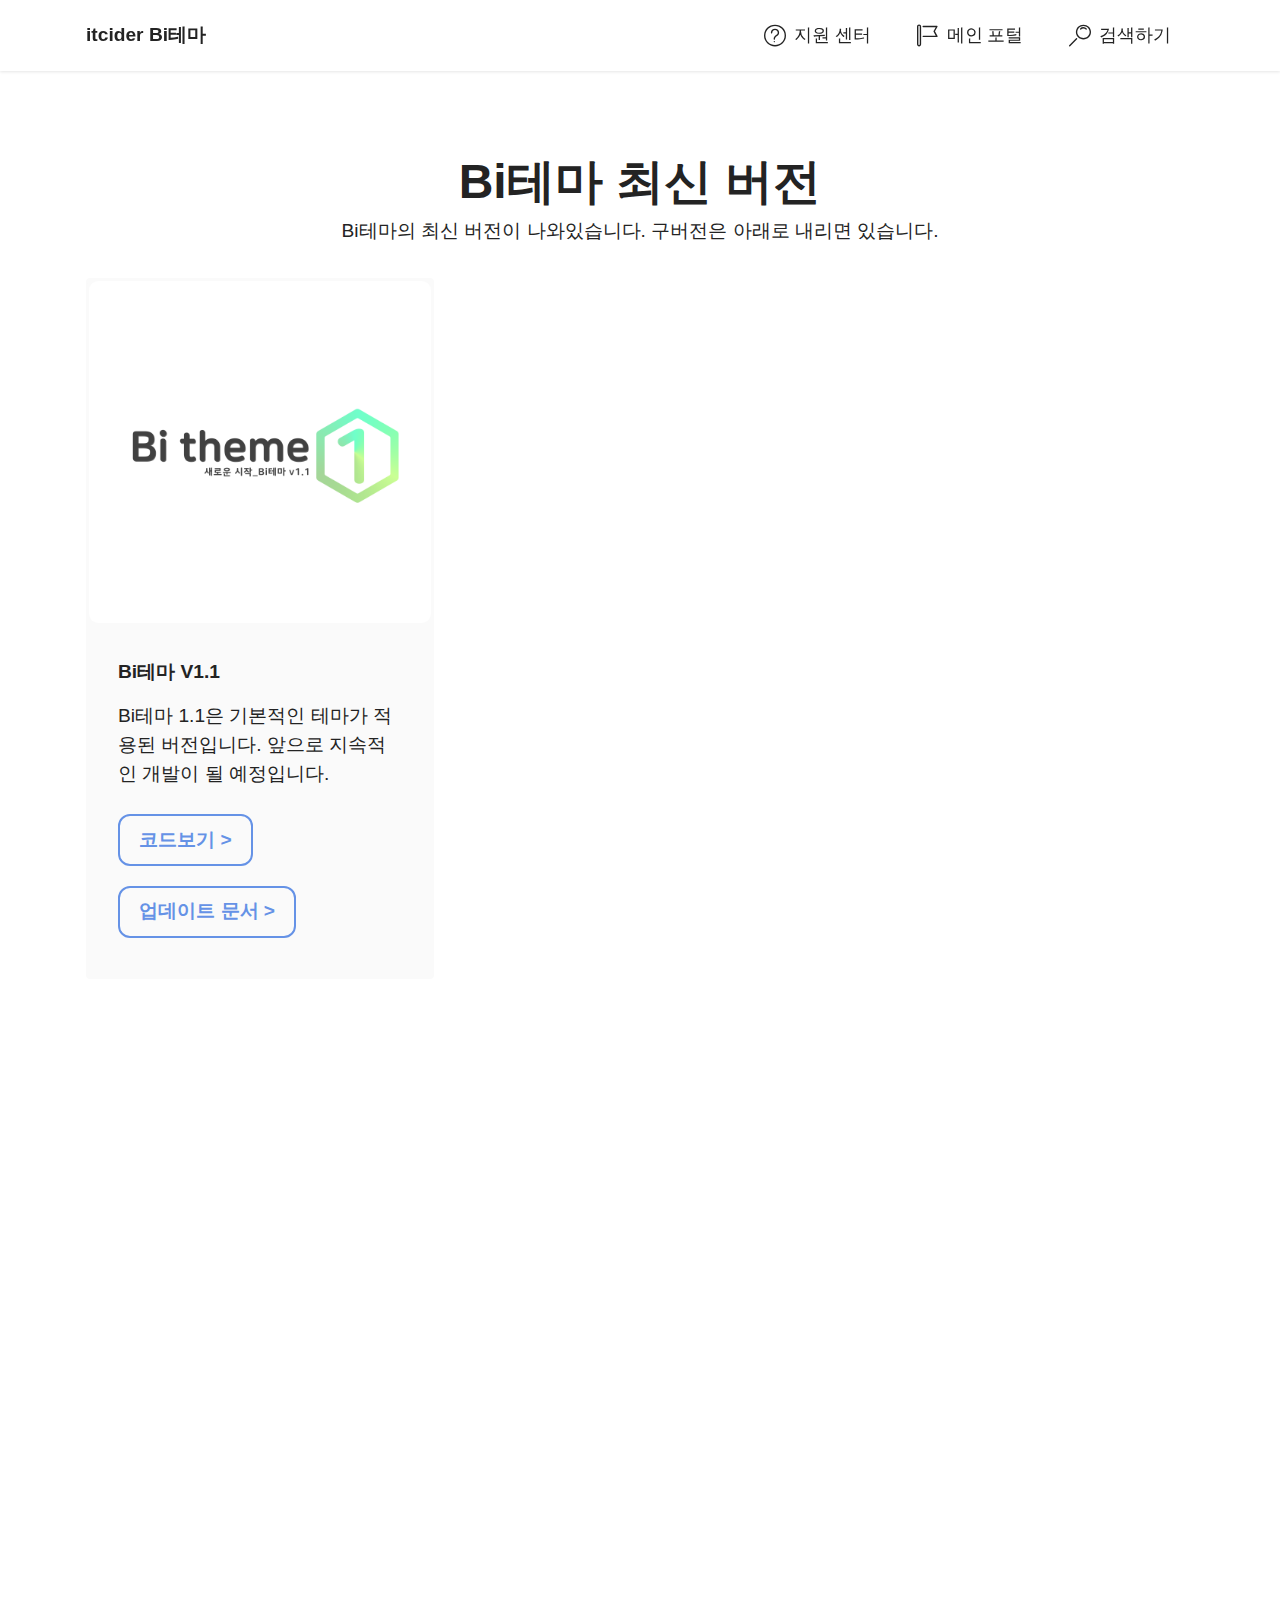
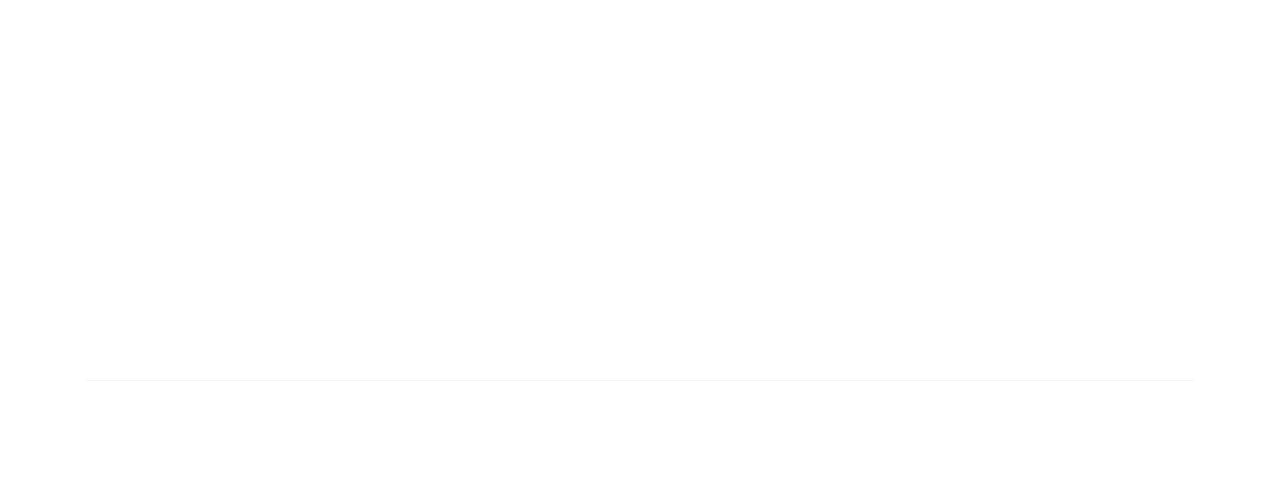
<file: index.html>
<!DOCTYPE html>
<html  >
<head>

  <meta charset="UTF-8">
  <meta http-equiv="X-UA-Compatible" content="IE=edge">
  <meta name="generator" content="itcider, itcider.com">
  <meta name="viewport" content="width=device-width, initial-scale=1, minimum-scale=1">
  <link rel="shortcut icon" href="assets/logo.png" type="image/x-icon">
  <meta name="description" content="">
  
  
  <title>itcider Bi테마 다운로드</title>
  <link rel="stylesheet" href="assets/itcider2.css">
  <link rel="stylesheet" href="assets/itcider-icons-bold.css">
  <link rel="stylesheet" href="assets/itcider-icons.css">
  <link rel="stylesheet" href="assets/bootstrap.min.css">
  <link rel="stylesheet" href="assets/bootstrap-grid.min.css">
  <link rel="stylesheet" href="assets/bootstrap-reboot.min.css">
  <link rel="stylesheet" href="assets/jarallax.css">
  <link rel="stylesheet" href="assets/animate.css">
  <link rel="stylesheet" href="assets/themestyle.css">
  <link rel="stylesheet" href="assets/styles.css">
  <link rel="stylesheet" href="assets/style.css">

  <link rel="stylesheet" href="assets/mbr-additional.css" type="text/css">

  
  
</head>
<body>
  
  <section data-bs-version="5.1" class="menu menu1 cid-tpNvdUFVlT" once="menu" id="menu1-6">
    

    <nav class="navbar navbar-dropdown navbar-fixed-top navbar-expand-lg">
        <div class="container">
            <div class="navbar-brand">
                
                <span class="navbar-caption-wrap"><a class="navbar-caption text-black display-7" href="https://fi.itcider.com">itcider Bi테마</a></span>
            </div>
            <button class="navbar-toggler" type="button" data-toggle="collapse" data-bs-toggle="collapse" data-target="#navbarSupportedContent" data-bs-target="#navbarSupportedContent" aria-controls="navbarNavAltMarkup" aria-expanded="false" aria-label="Toggle navigation">
                <div class="hamburger">
                    <span></span>
                    <span></span>
                    <span></span>
                    <span></span>
                </div>
            </button>
            <div class="collapse navbar-collapse" id="navbarSupportedContent">
                <ul class="navbar-nav nav-dropdown nav-right" data-app-modern-menu="true"><li class="nav-item"><a class="nav-link link text-black text-primary display-4" href="https://support.itcider.com"><span class="mbrib-question mbr-iconfont mbr-iconfont-btn"></span>지원 센터</a></li>
                    <li class="nav-item"><a class="nav-link link text-black text-primary display-4" href="https://portal.itcider.com"><span class="mbrib-flag mbr-iconfont mbr-iconfont-btn"></span>메인 포털</a></li>
                    <li class="nav-item"><a class="nav-link link text-black text-primary display-4" href="https://search.itcider.com"><span class="mbrib-search mbr-iconfont mbr-iconfont-btn"></span>검색하기</a>
                    </li></ul>
                
                
            </div>
        </div>
    </nav>
</section>

<section data-bs-version="5.1" class="features3 cid-tpNLyNisi8" id="features3-8">
    
    
    <div class="container">
      
        <div class="mbr-section-head">
            <h4 class="mbr-section-title mbr-fonts-style align-center mb-0 display-2"><strong>Bi테마 최신 버전</strong></h4>
            <h5 class="mbr-section-subtitle mbr-fonts-style align-center mb-0 mt-2 display-7">Bi테마의 최신 버전이 나와있습니다. 구버전은 아래로 내리면 있습니다.</h5>
        </div>
      <div class="row mt-4">
         <div class="item features-image сol-12 col-md-6 col-lg-4 active">
                <div class="item-wrapper">
                    <div class="item-img">
                        <a href="https://itcider.com/1452"> <img src="assets/11.png" alt="itcider" data-slide-to="0" data-bs-slide-to="0" loading="lazy"></a>
                    </div>
                    <div class="item-content">
                        <h5 class="item-title mbr-fonts-style display-7"><strong>Bi테마 V1.1</strong></h5>
                        
                        <p class="mbr-text mbr-fonts-style mt-3 display-7">Bi테마 1.1은 기본적인 테마가 적용된 버전입니다. 앞으로 지속적인 개발이 될 예정입니다.</p>
                    </div>
                    <div class="mbr-section-btn item-footer mt-2">
                        <a href="https://github.com/itcider/bitheme/blob/main/bithemev1-1.xml" class="btn item-btn btn-primary-outline display-7" target="_blank">코드보기 &gt;</a>
                        <a href="https://itcider.com/1452" class="btn item-btn btn-primary-outline display-7" target="_blank">업데이트 문서 &gt;</a>
                    </div>
                </div>
            </div>             
        </div>
    </div>
</section>
        <section data-bs-version="5.1" class="features3 cid-tpNLyNisi8" id="features3-8">
    
    
    <div class="container">
        <div class="mbr-section-head">
            <h4 class="mbr-section-title mbr-fonts-style align-center mb-0 display-2"><strong>Bi테마 구버전</strong></h4>
            <h5 class="mbr-section-subtitle mbr-fonts-style align-center mb-0 mt-2 display-7">Bi테마의 구버전입니다. 최신 버전 이용을 추천드립니다.</h5>
        </div>
        <div class="row mt-4">   

        </div>
    </div>
</section>

<section data-bs-version="5.1" class="features3 cid-tpNLyNisi8" id="features3-8">
    
    
    <div class="container">
        <div class="mbr-section-head">
            <h4 class="mbr-section-title mbr-fonts-style align-center mb-0 display-2"><strong>Bi테마 지원종료 버전</strong></h4>
            <h5 class="mbr-section-subtitle mbr-fonts-style align-center mb-0 mt-2 display-7">Bi테마의 지원종료 버전입니다. 최신 버전 이용을 추천드립니다.</h5>
        </div>
        <div class="row mt-4">    

        </div>
    </div>
</section>
<section data-bs-version="5.1" class="footer5 cid-tpNE2hzpf0" once="footers" id="footer5-7">

    

    

    <div class="container">
        <div class="media-container-row">
            <div class="col-md-2 col-6">
                <div class="media-wrap">
                    <a href="https://fi.itcider.com/">
                        <img src="assets/itclog.png" alt="itcider" loading="lazy">
                    </a>
                </div>
            </div>
            <div class="col-10 col-6">
                <p class="mbr-text align-right links mbr-fonts-style display-7"><a href="https://portal.itcider.com" class="text-primary">포털로 이동하기 &gt;</a></p>
                <p class="mbr-text align-right links mbr-fonts-style display-7"><a href="https://itcider.com" class="text-primary">itcider 이동하기 &gt;</a></p>
            </div>
        </div>
        <!-- <div class="media-container-row">
            <div class="col-md-12"> -->
        <div class="footer-lower">
            <div class="media-container-row">
                <div class="col-md-12">
                    <hr>
                </div>
            </div>
            <div class="media-container-row">
                <div class="col-md-6 copyright">
                    <p class="mbr-text mbr-fonts-style display-7">
                        © Copyright 2021-2023 itcider - All Rights Reserved
                    </p>
                </div>
                <div class="col-md-6">
                    
                </div>
            </div>
            <!-- </div>
            </div> -->
        </div>

    </div>
</section>

<script src="assets/bootstrap.bundle.min.js"></script>
<script src="assets/smooth-scroll.js"></script>
<script src="assets/index.js"></script>
<script src="assets/navbar-dropdown.js"></script>
<script src="assets/script.js"></script>
<script src="assets/formoid.min.js"></script>

  <input name="animation" type="hidden">
  </body>
</html>
</file>
<file: assets/itcider2.css>
@font-face {
  font-family: 'Moririse2';
  font-display: swap;
  src:  url('itcider2.eot?f2bix4');
  src:  url('itcider2.eot?f2bix4#iefix') format('embedded-opentype'),
    url('itcider2.ttf?f2bix4') format('truetype'),
    url('itcider2.woff?f2bix4') format('woff'),
    url('itcider2.svg?f2bix4#itcider2') format('svg');
  font-weight: normal;
  font-style: normal;
}

[class^="mobi-"], [class*=" mobi-"] {
  /* use !important to prevent issues with browser extensions that change fonts */
  font-family: 'Moririse2' !important;
  speak: none;
  font-style: normal;
  font-weight: normal;
  font-variant: normal;
  text-transform: none;
  line-height: 1;

  /* Better Font Rendering =========== */
  -webkit-font-smoothing: antialiased;
  -moz-osx-font-smoothing: grayscale;
}

.mobi-mbri-add-submenu:before {
  content: "\e900";
}
.mobi-mbri-alert:before {
  content: "\e901";
}
.mobi-mbri-align-center:before {
  content: "\e902";
}
.mobi-mbri-align-justify:before {
  content: "\e903";
}
.mobi-mbri-align-left:before {
  content: "\e904";
}
.mobi-mbri-align-right:before {
  content: "\e905";
}
.mobi-mbri-android:before {
  content: "\e906";
}
.mobi-mbri-apple:before {
  content: "\e907";
}
.mobi-mbri-arrow-down:before {
  content: "\e908";
}
.mobi-mbri-arrow-next:before {
  content: "\e909";
}
.mobi-mbri-arrow-prev:before {
  content: "\e90a";
}
.mobi-mbri-arrow-up:before {
  content: "\e90b";
}
.mobi-mbri-bold:before {
  content: "\e90c";
}
.mobi-mbri-bookmark:before {
  content: "\e90d";
}
.mobi-mbri-bootstrap:before {
  content: "\e90e";
}
.mobi-mbri-briefcase:before {
  content: "\e90f";
}
.mobi-mbri-browse:before {
  content: "\e910";
}
.mobi-mbri-bulleted-list:before {
  content: "\e911";
}
.mobi-mbri-calendar:before {
  content: "\e912";
}
.mobi-mbri-camera:before {
  content: "\e913";
}
.mobi-mbri-cart-add:before {
  content: "\e914";
}
.mobi-mbri-cart-full:before {
  content: "\e915";
}
.mobi-mbri-cash:before {
  content: "\e916";
}
.mobi-mbri-change-style:before {
  content: "\e917";
}
.mobi-mbri-chat:before {
  content: "\e918";
}
.mobi-mbri-clock:before {
  content: "\e919";
}
.mobi-mbri-close:before {
  content: "\e91a";
}
.mobi-mbri-cloud:before {
  content: "\e91b";
}
.mobi-mbri-code:before {
  content: "\e91c";
}
.mobi-mbri-contact-form:before {
  content: "\e91d";
}
.mobi-mbri-credit-card:before {
  content: "\e91e";
}
.mobi-mbri-cursor-click:before {
  content: "\e91f";
}
.mobi-mbri-cust-feedback:before {
  content: "\e920";
}
.mobi-mbri-database:before {
  content: "\e921";
}
.mobi-mbri-delivery:before {
  content: "\e922";
}
.mobi-mbri-desktop:before {
  content: "\e923";
}
.mobi-mbri-devices:before {
  content: "\e924";
}
.mobi-mbri-down:before {
  content: "\e925";
}
.mobi-mbri-download-2:before {
  content: "\e926";
}
.mobi-mbri-download:before {
  content: "\e927";
}
.mobi-mbri-drag-n-drop-2:before {
  content: "\e928";
}
.mobi-mbri-drag-n-drop:before {
  content: "\e929";
}
.mobi-mbri-edit-2:before {
  content: "\e92a";
}
.mobi-mbri-edit:before {
  content: "\e92b";
}
.mobi-mbri-error:before {
  content: "\e92c";
}
.mobi-mbri-extension:before {
  content: "\e92d";
}
.mobi-mbri-features:before {
  content: "\e92e";
}
.mobi-mbri-file:before {
  content: "\e92f";
}
.mobi-mbri-flag:before {
  content: "\e930";
}
.mobi-mbri-folder:before {
  content: "\e931";
}
.mobi-mbri-gift:before {
  content: "\e932";
}
.mobi-mbri-github:before {
  content: "\e933";
}
.mobi-mbri-globe-2:before {
  content: "\e934";
}
.mobi-mbri-globe:before {
  content: "\e935";
}
.mobi-mbri-growing-chart:before {
  content: "\e936";
}
.mobi-mbri-hearth:before {
  content: "\e937";
}
.mobi-mbri-help:before {
  content: "\e938";
}
.mobi-mbri-home:before {
  content: "\e939";
}
.mobi-mbri-hot-cup:before {
  content: "\e93a";
}
.mobi-mbri-idea:before {
  content: "\e93b";
}
.mobi-mbri-image-gallery:before {
  content: "\e93c";
}
.mobi-mbri-image-slider:before {
  content: "\e93d";
}
.mobi-mbri-info:before {
  content: "\e93e";
}
.mobi-mbri-italic:before {
  content: "\e93f";
}
.mobi-mbri-key:before {
  content: "\e940";
}
.mobi-mbri-laptop:before {
  content: "\e941";
}
.mobi-mbri-layers:before {
  content: "\e942";
}
.mobi-mbri-left-right:before {
  content: "\e943";
}
.mobi-mbri-left:before {
  content: "\e944";
}
.mobi-mbri-letter:before {
  content: "\e945";
}
.mobi-mbri-like:before {
  content: "\e946";
}
.mobi-mbri-link:before {
  content: "\e947";
}
.mobi-mbri-lock:before {
  content: "\e948";
}
.mobi-mbri-login:before {
  content: "\e949";
}
.mobi-mbri-logout:before {
  content: "\e94a";
}
.mobi-mbri-magic-stick:before {
  content: "\e94b";
}
.mobi-mbri-map-pin:before {
  content: "\e94c";
}
.mobi-mbri-menu:before {
  content: "\e94d";
}
.mobi-mbri-mobile-2:before {
  content: "\e94e";
}
.mobi-mbri-mobile-horizontal:before {
  content: "\e94f";
}
.mobi-mbri-mobile:before {
  content: "\e950";
}
.mobi-mbri-itcider:before {
  content: "\e951";
}
.mobi-mbri-more-horizontal:before {
  content: "\e952";
}
.mobi-mbri-more-vertical:before {
  content: "\e953";
}
.mobi-mbri-music:before {
  content: "\e954";
}
.mobi-mbri-new-file:before {
  content: "\e955";
}
.mobi-mbri-numbered-list:before {
  content: "\e956";
}
.mobi-mbri-opened-folder:before {
  content: "\e957";
}
.mobi-mbri-pages:before {
  content: "\e958";
}
.mobi-mbri-paper-plane:before {
  content: "\e959";
}
.mobi-mbri-paperclip:before {
  content: "\e95a";
}
.mobi-mbri-phone:before {
  content: "\e95b";
}
.mobi-mbri-photo:before {
  content: "\e95c";
}
.mobi-mbri-photos:before {
  content: "\e95d";
}
.mobi-mbri-pin:before {
  content: "\e95e";
}
.mobi-mbri-play:before {
  content: "\e95f";
}
.mobi-mbri-plus:before {
  content: "\e960";
}
.mobi-mbri-preview:before {
  content: "\e961";
}
.mobi-mbri-print:before {
  content: "\e962";
}
.mobi-mbri-protect:before {
  content: "\e963";
}
.mobi-mbri-question:before {
  content: "\e964";
}
.mobi-mbri-quote-left:before {
  content: "\e965";
}
.mobi-mbri-quote-right:before {
  content: "\e966";
}
.mobi-mbri-redo:before {
  content: "\e967";
}
.mobi-mbri-refresh:before {
  content: "\e968";
}
.mobi-mbri-responsive-2:before {
  content: "\e969";
}
.mobi-mbri-responsive:before {
  content: "\e96a";
}
.mobi-mbri-right:before {
  content: "\e96b";
}
.mobi-mbri-rocket:before {
  content: "\e96c";
}
.mobi-mbri-sad-face:before {
  content: "\e96d";
}
.mobi-mbri-sale:before {
  content: "\e96e";
}
.mobi-mbri-save:before {
  content: "\e96f";
}
.mobi-mbri-search:before {
  content: "\e970";
}
.mobi-mbri-setting-2:before {
  content: "\e971";
}
.mobi-mbri-setting-3:before {
  content: "\e972";
}
.mobi-mbri-setting:before {
  content: "\e973";
}
.mobi-mbri-share:before {
  content: "\e974";
}
.mobi-mbri-shopping-bag:before {
  content: "\e975";
}
.mobi-mbri-shopping-basket:before {
  content: "\e976";
}
.mobi-mbri-shopping-cart:before {
  content: "\e977";
}
.mobi-mbri-sites:before {
  content: "\e978";
}
.mobi-mbri-smile-face:before {
  content: "\e979";
}
.mobi-mbri-speed:before {
  content: "\e97a";
}
.mobi-mbri-star:before {
  content: "\e97b";
}
.mobi-mbri-success:before {
  content: "\e97c";
}
.mobi-mbri-sun:before {
  content: "\e97d";
}
.mobi-mbri-sun2:before {
  content: "\e97e";
}
.mobi-mbri-tablet-vertical:before {
  content: "\e97f";
}
.mobi-mbri-tablet:before {
  content: "\e980";
}
.mobi-mbri-target:before {
  content: "\e981";
}
.mobi-mbri-timer:before {
  content: "\e982";
}
.mobi-mbri-to-ftp:before {
  content: "\e983";
}
.mobi-mbri-to-local-drive:before {
  content: "\e984";
}
.mobi-mbri-touch-swipe:before {
  content: "\e985";
}
.mobi-mbri-touch:before {
  content: "\e986";
}
.mobi-mbri-trash:before {
  content: "\e987";
}
.mobi-mbri-underline:before {
  content: "\e988";
}
.mobi-mbri-undo:before {
  content: "\e989";
}
.mobi-mbri-unlink:before {
  content: "\e98a";
}
.mobi-mbri-unlock:before {
  content: "\e98b";
}
.mobi-mbri-up-down:before {
  content: "\e98c";
}
.mobi-mbri-up:before {
  content: "\e98d";
}
.mobi-mbri-update:before {
  content: "\e98e";
}
.mobi-mbri-upload-2:before {
  content: "\e98f";
}
.mobi-mbri-upload:before {
  content: "\e990";
}
.mobi-mbri-user-2:before {
  content: "\e991";
}
.mobi-mbri-user:before {
  content: "\e992";
}
.mobi-mbri-users:before {
  content: "\e993";
}
.mobi-mbri-video-play:before {
  content: "\e994";
}
.mobi-mbri-video:before {
  content: "\e995";
}
.mobi-mbri-watch:before {
  content: "\e996";
}
.mobi-mbri-website-theme-2:before {
  content: "\e997";
}
.mobi-mbri-website-theme:before {
  content: "\e998";
}
.mobi-mbri-wifi:before {
  content: "\e999";
}
.mobi-mbri-windows:before {
  content: "\e99a";
}
.mobi-mbri-zoom-in:before {
  content: "\e99b";
}
.mobi-mbri-zoom-out:before {
  content: "\e99c";
}
</file>
<file: assets/itcider-icons-bold.css>
@font-face {
  font-family: 'itcider-icons-bold';
  font-display: swap;
  src:  url('itcider-icons-bold.eot?m1l4yr');
  src:  url('itcider-icons-bold.eot?m1l4yr#iefix') format('embedded-opentype'),
    url('itcider-icons-bold.ttf?m1l4yr') format('truetype'),
    url('itcider-icons-bold.woff?m1l4yr') format('woff'),
    url('itcider-icons-bold.svg?m1l4yr#itcider-icons-bold') format('svg');
  font-weight: normal;
  font-style: normal;
}

[class^="mbrib-"], [class*="mbrib-"] {
  /* use !important to prevent issues with browser extensions that change fonts */
  font-family: 'itcider-icons-bold' !important;
  speak: none;
  font-style: normal;
  font-weight: normal;
  font-variant: normal;
  text-transform: none;
  line-height: 1;

  /* Better Font Rendering =========== */
  -webkit-font-smoothing: antialiased;
  -moz-osx-font-smoothing: grayscale;
}

.mbrib-add-submenu:before {
  content: "\e900";
}
.mbrib-alert:before {
  content: "\e901";
}
.mbrib-align-center:before {
  content: "\e902";
}
.mbrib-align-justify:before {
  content: "\e903";
}
.mbrib-align-left:before {
  content: "\e904";
}
.mbrib-align-right:before {
  content: "\e905";
}
.mbrib-android:before {
  content: "\e906";
}
.mbrib-apple:before {
  content: "\e907";
}
.mbrib-arrow-down:before {
  content: "\e908";
}
.mbrib-arrow-next:before {
  content: "\e909";
}
.mbrib-arrow-prev:before {
  content: "\e90a";
}
.mbrib-arrow-up:before {
  content: "\e90b";
}
.mbrib-bold:before {
  content: "\e90c";
}
.mbrib-bookmark:before {
  content: "\e90d";
}
.mbrib-bootstrap:before {
  content: "\e90e";
}
.mbrib-briefcase:before {
  content: "\e90f";
}
.mbrib-browse:before {
  content: "\e910";
}
.mbrib-bulleted-list:before {
  content: "\e911";
}
.mbrib-calendar:before {
  content: "\e912";
}
.mbrib-camera:before {
  content: "\e913";
}
.mbrib-cart-add:before {
  content: "\e914";
}
.mbrib-cart-full:before {
  content: "\e915";
}
.mbrib-cash:before {
  content: "\e916";
}
.mbrib-change-style:before {
  content: "\e917";
}
.mbrib-chat:before {
  content: "\e918";
}
.mbrib-clock:before {
  content: "\e919";
}
.mbrib-close:before {
  content: "\e91a";
}
.mbrib-cloud:before {
  content: "\e91b";
}
.mbrib-code:before {
  content: "\e91c";
}
.mbrib-contact-form:before {
  content: "\e91d";
}
.mbrib-credit-card:before {
  content: "\e91e";
}
.mbrib-cursor-click:before {
  content: "\e91f";
}
.mbrib-cust-feedback:before {
  content: "\e920";
}
.mbrib-database:before {
  content: "\e921";
}
.mbrib-delivery:before {
  content: "\e922";
}
.mbrib-desktop:before {
  content: "\e923";
}
.mbrib-devices:before {
  content: "\e924";
}
.mbrib-down:before {
  content: "\e925";
}
.mbrib-download:before {
  content: "\e926";
}
.mbrib-drag-n-drop:before {
  content: "\e927";
}
.mbrib-drag-n-drop2:before {
  content: "\e928";
}
.mbrib-edit:before {
  content: "\e929";
}
.mbrib-edit2:before {
  content: "\e92a";
}
.mbrib-error:before {
  content: "\e92b";
}
.mbrib-extension:before {
  content: "\e92c";
}
.mbrib-features:before {
  content: "\e92d";
}
.mbrib-file:before {
  content: "\e92e";
}
.mbrib-flag:before {
  content: "\e92f";
}
.mbrib-folder:before {
  content: "\e930";
}
.mbrib-gift:before {
  content: "\e931";
}
.mbrib-github:before {
  content: "\e932";
}
.mbrib-globe-2:before {
  content: "\e933";
}
.mbrib-globe:before {
  content: "\e934";
}
.mbrib-growing-chart:before {
  content: "\e935";
}
.mbrib-hearth:before {
  content: "\e936";
}
.mbrib-help:before {
  content: "\e937";
}
.mbrib-home:before {
  content: "\e938";
}
.mbrib-hot-cup:before {
  content: "\e939";
}
.mbrib-idea:before {
  content: "\e93a";
}
.mbrib-image-gallery:before {
  content: "\e93b";
}
.mbrib-image-slider:before {
  content: "\e93c";
}
.mbrib-info:before {
  content: "\e93d";
}
.mbrib-italic:before {
  content: "\e93e";
}
.mbrib-key:before {
  content: "\e93f";
}
.mbrib-laptop:before {
  content: "\e940";
}
.mbrib-layers:before {
  content: "\e941";
}
.mbrib-left-right:before {
  content: "\e942";
}
.mbrib-left:before {
  content: "\e943";
}
.mbrib-letter:before {
  content: "\e944";
}
.mbrib-like:before {
  content: "\e945";
}
.mbrib-link:before {
  content: "\e946";
}
.mbrib-lock:before {
  content: "\e947";
}
.mbrib-login:before {
  content: "\e948";
}
.mbrib-logout:before {
  content: "\e949";
}
.mbrib-magic-stick:before {
  content: "\e94a";
}
.mbrib-map-pin:before {
  content: "\e94b";
}
.mbrib-menu:before {
  content: "\e94c";
}
.mbrib-mobile:before {
  content: "\e94d";
}
.mbrib-mobile2:before {
  content: "\e94e";
}
.mbrib-itcider:before {
  content: "\e94f";
}
.mbrib-more-horizontal:before {
  content: "\e950";
}
.mbrib-more-vertical:before {
  content: "\e951";
}
.mbrib-music:before {
  content: "\e952";
}
.mbrib-new-file:before {
  content: "\e953";
}
.mbrib-numbered-list:before {
  content: "\e954";
}
.mbrib-opened-folder:before {
  content: "\e955";
}
.mbrib-pages:before {
  content: "\e956";
}
.mbrib-paper-plane:before {
  content: "\e957";
}
.mbrib-paperclip:before {
  content: "\e958";
}
.mbrib-photo:before {
  content: "\e959";
}
.mbrib-photos:before {
  content: "\e95a";
}
.mbrib-pin:before {
  content: "\e95b";
}
.mbrib-play:before {
  content: "\e95c";
}
.mbrib-plus:before {
  content: "\e95d";
}
.mbrib-preview:before {
  content: "\e95e";
}
.mbrib-print:before {
  content: "\e95f";
}
.mbrib-protect:before {
  content: "\e960";
}
.mbrib-question:before {
  content: "\e961";
}
.mbrib-quote-left:before {
  content: "\e962";
}
.mbrib-quote-right:before {
  content: "\e963";
}
.mbrib-redo:before {
  content: "\e964";
}
.mbrib-refresh:before {
  content: "\e965";
}
.mbrib-responsive:before {
  content: "\e966";
}
.mbrib-right:before {
  content: "\e967";
}
.mbrib-rocket:before {
  content: "\e968";
}
.mbrib-sad-face:before {
  content: "\e969";
}
.mbrib-sale:before {
  content: "\e96a";
}
.mbrib-save:before {
  content: "\e96b";
}
.mbrib-search:before {
  content: "\e96c";
}
.mbrib-setting:before {
  content: "\e96d";
}
.mbrib-setting2:before {
  content: "\e96e";
}
.mbrib-setting3:before {
  content: "\e96f";
}
.mbrib-share:before {
  content: "\e970";
}
.mbrib-shopping-bag:before {
  content: "\e971";
}
.mbrib-shopping-basket:before {
  content: "\e972";
}
.mbrib-shopping-cart:before {
  content: "\e973";
}
.mbrib-sites:before {
  content: "\e974";
}
.mbrib-smile-face:before {
  content: "\e975";
}
.mbrib-speed:before {
  content: "\e976";
}
.mbrib-star:before {
  content: "\e977";
}
.mbrib-success:before {
  content: "\e978";
}
.mbrib-sun:before {
  content: "\e979";
}
.mbrib-sun2:before {
  content: "\e97a";
}
.mbrib-tablet-vertical:before {
  content: "\e97b";
}
.mbrib-tablet:before {
  content: "\e97c";
}
.mbrib-target:before {
  content: "\e97d";
}
.mbrib-timer:before {
  content: "\e97e";
}
.mbrib-to-ftp:before {
  content: "\e97f";
}
.mbrib-to-local-drive:before {
  content: "\e980";
}
.mbrib-touch-swipe:before {
  content: "\e981";
}
.mbrib-touch:before {
  content: "\e982";
}
.mbrib-trash:before {
  content: "\e983";
}
.mbrib-underline:before {
  content: "\e984";
}
.mbrib-undo:before {
  content: "\e985";
}
.mbrib-unlink:before {
  content: "\e986";
}
.mbrib-unlock:before {
  content: "\e987";
}
.mbrib-up-down:before {
  content: "\e988";
}
.mbrib-up:before {
  content: "\e989";
}
.mbrib-update:before {
  content: "\e98a";
}
.mbrib-upload:before {
  content: "\e98b";
}
.mbrib-user:before {
  content: "\e98c";
}
.mbrib-user2:before {
  content: "\e98d";
}
.mbrib-users:before {
  content: "\e98e";
}
.mbrib-video-play:before {
  content: "\e98f";
}
.mbrib-video:before {
  content: "\e990";
}
.mbrib-watch:before {
  content: "\e991";
}
.mbrib-website-theme:before {
  content: "\e992";
}
.mbrib-wifi:before {
  content: "\e993";
}
.mbrib-windows:before {
  content: "\e994";
}
.mbrib-zoom-out:before {
  content: "\e995";
}
</file>
<file: assets/itcider-icons.css>
@font-face {
  font-family: 'itciderIcons';
  src:  url('itcider-icons.eot?spat4u');
  src:  url('itcider-icons.eot?spat4u#iefix') format('embedded-opentype'),
    url('itcider-icons.ttf?spat4u') format('truetype'),
    url('itcider-icons.woff?spat4u') format('woff'),
    url('itcider-icons.svg?spat4u#itciderIcons') format('svg');
  font-weight: normal;
  font-style: normal;
  font-display: swap;
}

[class^="mbri-"], [class*=" mbri-"] {
  /* use !important to prevent issues with browser extensions that change fonts */
  font-family: itciderIcons !important;
  speak: none;
  font-style: normal;
  font-weight: normal;
  font-variant: normal;
  text-transform: none;
  line-height: 1;

  /* Better Font Rendering =========== */
  -webkit-font-smoothing: antialiased;
  -moz-osx-font-smoothing: grayscale;
}

.mbri-add-submenu:before {
  content: "\e900";
}
.mbri-alert:before {
  content: "\e901";
}
.mbri-align-center:before {
  content: "\e902";
}
.mbri-align-justify:before {
  content: "\e903";
}
.mbri-align-left:before {
  content: "\e904";
}
.mbri-align-right:before {
  content: "\e905";
}
.mbri-android:before {
  content: "\e906";
}
.mbri-apple:before {
  content: "\e907";
}
.mbri-arrow-down:before {
  content: "\e908";
}
.mbri-arrow-next:before {
  content: "\e909";
}
.mbri-arrow-prev:before {
  content: "\e90a";
}
.mbri-arrow-up:before {
  content: "\e90b";
}
.mbri-bold:before {
  content: "\e90c";
}
.mbri-bookmark:before {
  content: "\e90d";
}
.mbri-bootstrap:before {
  content: "\e90e";
}
.mbri-briefcase:before {
  content: "\e90f";
}
.mbri-browse:before {
  content: "\e910";
}
.mbri-bulleted-list:before {
  content: "\e911";
}
.mbri-calendar:before {
  content: "\e912";
}
.mbri-camera:before {
  content: "\e913";
}
.mbri-cart-add:before {
  content: "\e914";
}
.mbri-cart-full:before {
  content: "\e915";
}
.mbri-cash:before {
  content: "\e916";
}
.mbri-change-style:before {
  content: "\e917";
}
.mbri-chat:before {
  content: "\e918";
}
.mbri-clock:before {
  content: "\e919";
}
.mbri-close:before {
  content: "\e91a";
}
.mbri-cloud:before {
  content: "\e91b";
}
.mbri-code:before {
  content: "\e91c";
}
.mbri-contact-form:before {
  content: "\e91d";
}
.mbri-credit-card:before {
  content: "\e91e";
}
.mbri-cursor-click:before {
  content: "\e91f";
}
.mbri-cust-feedback:before {
  content: "\e920";
}
.mbri-database:before {
  content: "\e921";
}
.mbri-delivery:before {
  content: "\e922";
}
.mbri-desktop:before {
  content: "\e923";
}
.mbri-devices:before {
  content: "\e924";
}
.mbri-down:before {
  content: "\e925";
}
.mbri-download:before {
  content: "\e989";
}
.mbri-drag-n-drop:before {
  content: "\e927";
}
.mbri-drag-n-drop2:before {
  content: "\e928";
}
.mbri-edit:before {
  content: "\e929";
}
.mbri-edit2:before {
  content: "\e92a";
}
.mbri-error:before {
  content: "\e92b";
}
.mbri-extension:before {
  content: "\e92c";
}
.mbri-features:before {
  content: "\e92d";
}
.mbri-file:before {
  content: "\e92e";
}
.mbri-flag:before {
  content: "\e92f";
}
.mbri-folder:before {
  content: "\e930";
}
.mbri-gift:before {
  content: "\e931";
}
.mbri-github:before {
  content: "\e932";
}
.mbri-globe:before {
  content: "\e933";
}
.mbri-globe-2:before {
  content: "\e934";
}
.mbri-growing-chart:before {
  content: "\e935";
}
.mbri-hearth:before {
  content: "\e936";
}
.mbri-help:before {
  content: "\e937";
}
.mbri-home:before {
  content: "\e938";
}
.mbri-hot-cup:before {
  content: "\e939";
}
.mbri-idea:before {
  content: "\e93a";
}
.mbri-image-gallery:before {
  content: "\e93b";
}
.mbri-image-slider:before {
  content: "\e93c";
}
.mbri-info:before {
  content: "\e93d";
}
.mbri-italic:before {
  content: "\e93e";
}
.mbri-key:before {
  content: "\e93f";
}
.mbri-laptop:before {
  content: "\e940";
}
.mbri-layers:before {
  content: "\e941";
}
.mbri-left-right:before {
  content: "\e942";
}
.mbri-left:before {
  content: "\e943";
}
.mbri-letter:before {
  content: "\e944";
}
.mbri-like:before {
  content: "\e945";
}
.mbri-link:before {
  content: "\e946";
}
.mbri-lock:before {
  content: "\e947";
}
.mbri-login:before {
  content: "\e948";
}
.mbri-logout:before {
  content: "\e949";
}
.mbri-magic-stick:before {
  content: "\e94a";
}
.mbri-map-pin:before {
  content: "\e94b";
}
.mbri-menu:before {
  content: "\e94c";
}
.mbri-mobile:before {
  content: "\e94d";
}
.mbri-mobile2:before {
  content: "\e94e";
}
.mbri-itcider:before {
  content: "\e94f";
}
.mbri-more-horizontal:before {
  content: "\e950";
}
.mbri-more-vertical:before {
  content: "\e951";
}
.mbri-music:before {
  content: "\e952";
}
.mbri-new-file:before {
  content: "\e953";
}
.mbri-numbered-list:before {
  content: "\e954";
}
.mbri-opened-folder:before {
  content: "\e955";
}
.mbri-pages:before {
  content: "\e956";
}
.mbri-paper-plane:before {
  content: "\e957";
}
.mbri-paperclip:before {
  content: "\e958";
}
.mbri-photo:before {
  content: "\e959";
}
.mbri-photos:before {
  content: "\e95a";
}
.mbri-pin:before {
  content: "\e95b";
}
.mbri-play:before {
  content: "\e95c";
}
.mbri-plus:before {
  content: "\e95d";
}
.mbri-preview:before {
  content: "\e95e";
}
.mbri-print:before {
  content: "\e95f";
}
.mbri-protect:before {
  content: "\e960";
}
.mbri-question:before {
  content: "\e961";
}
.mbri-quote-left:before {
  content: "\e962";
}
.mbri-quote-right:before {
  content: "\e963";
}
.mbri-refresh:before {
  content: "\e964";
}
.mbri-responsive:before {
  content: "\e965";
}
.mbri-right:before {
  content: "\e966";
}
.mbri-rocket:before {
  content: "\e967";
}
.mbri-sad-face:before {
  content: "\e968";
}
.mbri-sale:before {
  content: "\e969";
}
.mbri-save:before {
  content: "\e96a";
}
.mbri-search:before {
  content: "\e96b";
}
.mbri-setting:before {
  content: "\e96c";
}
.mbri-setting2:before {
  content: "\e96d";
}
.mbri-setting3:before {
  content: "\e96e";
}
.mbri-share:before {
  content: "\e96f";
}
.mbri-shopping-bag:before {
  content: "\e970";
}
.mbri-shopping-basket:before {
  content: "\e971";
}
.mbri-shopping-cart:before {
  content: "\e972";
}
.mbri-sites:before {
  content: "\e973";
}
.mbri-smile-face:before {
  content: "\e974";
}
.mbri-speed:before {
  content: "\e975";
}
.mbri-star:before {
  content: "\e976";
}
.mbri-success:before {
  content: "\e977";
}
.mbri-sun:before {
  content: "\e978";
}
.mbri-sun2:before {
  content: "\e979";
}
.mbri-tablet:before {
  content: "\e97a";
}
.mbri-tablet-vertical:before {
  content: "\e97b";
}
.mbri-target:before {
  content: "\e97c";
}
.mbri-timer:before {
  content: "\e97d";
}
.mbri-to-ftp:before {
  content: "\e97e";
}
.mbri-to-local-drive:before {
  content: "\e97f";
}
.mbri-touch-swipe:before {
  content: "\e980";
}
.mbri-touch:before {
  content: "\e981";
}
.mbri-trash:before {
  content: "\e982";
}
.mbri-underline:before {
  content: "\e983";
}
.mbri-unlink:before {
  content: "\e984";
}
.mbri-unlock:before {
  content: "\e985";
}
.mbri-up-down:before {
  content: "\e986";
}
.mbri-up:before {
  content: "\e987";
}
.mbri-update:before {
  content: "\e988";
}
.mbri-upload:before {
 content: "\e926"; 
}
.mbri-user:before {
  content: "\e98a";
}
.mbri-user2:before {
  content: "\e98b";
}
.mbri-users:before {
  content: "\e98c";
}
.mbri-video:before {
  content: "\e98d";
}
.mbri-video-play:before {
  content: "\e98e";
}
.mbri-watch:before {
  content: "\e98f";
}
.mbri-website-theme:before {
  content: "\e990";
}
.mbri-wifi:before {
  content: "\e991";
}
.mbri-windows:before {
  content: "\e992";
}
.mbri-zoom-out:before {
  content: "\e993";
}
.mbri-redo:before {
  content: "\e994";
}
.mbri-undo:before {
  content: "\e995";
}
</file>
<file: assets/jarallax.css>
.jarallax {
    position: relative;
    z-index: 0;
}
.jarallax > .jarallax-img {
    position: absolute;
    object-fit: cover;
    /* support for plugin https://github.com/bfred-it/object-fit-images */
    font-family: 'object-fit: cover;';
    top: 0;
    left: 0;
    width: 100%;
    height: 100%;
    z-index: -1;
}
</file>
<file: assets/themestyle.css>
@charset "UTF-8";
section {
  background-color: #ffffff;
}

body {
  font-style: normal;
  line-height: 1.5;
  font-weight: 400;
  color: #232323;
  position: relative;
}

button {
  background-color: transparent;
  border-color: transparent;
}

section,
.container,
.container-fluid {
  position: relative;
  word-wrap: break-word;
}

a.mbr-iconfont:hover {
  text-decoration: none;
}

.article .lead p,
.article .lead ul,
.article .lead ol,
.article .lead pre,
.article .lead blockquote {
  margin-bottom: 0;
}

a {
  font-style: normal;
  font-weight: 400;
  cursor: pointer;
}
a, a:hover {
  text-decoration: none;
}

.mbr-section-title {
  font-style: normal;
  line-height: 1.3;
}

.mbr-section-subtitle {
  line-height: 1.3;
}

.mbr-text {
  font-style: normal;
  line-height: 1.7;
}

h1,
h2,
h3,
h4,
h5,
h6,
.display-1,
.display-2,
.display-4,
.display-5,
.display-7,
span,
p,
a {
  line-height: 1;
  word-break: break-word;
  word-wrap: break-word;
  font-weight: 400;
}

b,
strong {
  font-weight: bold;
}

input:-webkit-autofill, input:-webkit-autofill:hover, input:-webkit-autofill:focus, input:-webkit-autofill:active {
  transition-delay: 9999s;
  -webkit-transition-property: background-color, color;
  transition-property: background-color, color;
}

textarea[type=hidden] {
  display: none;
}

section {
  background-position: 50% 50%;
  background-repeat: no-repeat;
  background-size: cover;
}
section .mbr-background-video,
section .mbr-background-video-preview {
  position: absolute;
  bottom: 0;
  left: 0;
  right: 0;
  top: 0;
}

.hidden {
  visibility: hidden;
}

.mbr-z-index20 {
  z-index: 20;
}

/*! Base colors */
.mbr-white {
  color: #ffffff;
}

.mbr-black {
  color: #111111;
}

.mbr-bg-white {
  background-color: #ffffff;
}

.mbr-bg-black {
  background-color: #000000;
}

/*! Text-aligns */
.align-left {
  text-align: left;
}

.align-center {
  text-align: center;
}

.align-right {
  text-align: right;
}

/*! Font-weight  */
.mbr-light {
  font-weight: 300;
}

.mbr-regular {
  font-weight: 400;
}

.mbr-semibold {
  font-weight: 500;
}

.mbr-bold {
  font-weight: 700;
}

/*! Media  */
.media-content {
  flex-basis: 100%;
}

.media-container-row {
  display: flex;
  flex-direction: row;
  flex-wrap: wrap;
  justify-content: center;
  align-content: center;
  align-items: start;
}
.media-container-row .media-size-item {
  width: 400px;
}

.media-container-column {
  display: flex;
  flex-direction: column;
  flex-wrap: wrap;
  justify-content: center;
  align-content: center;
  align-items: stretch;
}
.media-container-column > * {
  width: 100%;
}

@media (min-width: 992px) {
  .media-container-row {
    flex-wrap: nowrap;
  }
}
figure {
  margin-bottom: 0;
  overflow: hidden;
}

figure[mbr-media-size] {
  transition: width 0.1s;
}

img,
iframe {
  display: block;
  width: 100%;
}

.card {
  background-color: transparent;
  border: none;
}

.card-box {
  width: 100%;
}

.card-img {
  text-align: center;
  flex-shrink: 0;
  -webkit-flex-shrink: 0;
}

.media {
  max-width: 100%;
  margin: 0 auto;
}

.mbr-figure {
  align-self: center;
}

.media-container > div {
  max-width: 100%;
}

.mbr-figure img,
.card-img img {
  width: 100%;
}

@media (max-width: 991px) {
  .media-size-item {
    width: auto !important;
  }

  .media {
    width: auto;
  }

  .mbr-figure {
    width: 100% !important;
  }
}
/*! Buttons */
.mbr-section-btn {
  margin-left: -0.6rem;
  margin-right: -0.6rem;
  font-size: 0;
}

.btn {
  font-weight: 600;
  border-width: 1px;
  font-style: normal;
  margin: 0.6rem 0.6rem;
  white-space: normal;
  transition: all 0.2s ease-in-out;
  display: inline-flex;
  align-items: center;
  justify-content: center;
  word-break: break-word;
}

.btn-sm {
  font-weight: 600;
  letter-spacing: 0px;
  transition: all 0.3s ease-in-out;
}

.btn-md {
  font-weight: 600;
  letter-spacing: 0px;
  transition: all 0.3s ease-in-out;
}

.btn-lg {
  font-weight: 600;
  letter-spacing: 0px;
  transition: all 0.3s ease-in-out;
}

.btn-form {
  margin: 0;
}
.btn-form:hover {
  cursor: pointer;
}

nav .mbr-section-btn {
  margin-left: 0rem;
  margin-right: 0rem;
}

/*! Btn icon margin */
.btn .mbr-iconfont,
.btn.btn-sm .mbr-iconfont {
  order: 1;
  cursor: pointer;
  margin-left: 0.5rem;
  vertical-align: sub;
}

.btn.btn-md .mbr-iconfont,
.btn.btn-md .mbr-iconfont {
  margin-left: 0.8rem;
}

.mbr-regular {
  font-weight: 400;
}

.mbr-semibold {
  font-weight: 500;
}

.mbr-bold {
  font-weight: 700;
}

[type=submit] {
  -webkit-appearance: none;
}

/*! Full-screen */
.mbr-fullscreen .mbr-overlay {
  min-height: 100vh;
}

.mbr-fullscreen {
  display: flex;
  display: -moz-flex;
  display: -ms-flex;
  display: -o-flex;
  align-items: center;
  min-height: 100vh;
  padding-top: 3rem;
  padding-bottom: 3rem;
}

/*! Map */
.map {
  height: 25rem;
  position: relative;
}
.map iframe {
  width: 100%;
  height: 100%;
}

/*! Scroll to top arrow */
.mbr-arrow-up {
  bottom: 25px;
  right: 90px;
  position: fixed;
  text-align: right;
  z-index: 5000;
  color: #ffffff;
  font-size: 22px;
}

.mbr-arrow-up a {
  background: rgba(0, 0, 0, 0.2);
  border-radius: 50%;
  color: #fff;
  display: inline-block;
  height: 60px;
  width: 60px;
  border: 2px solid #fff;
  outline-style: none !important;
  position: relative;
  text-decoration: none;
  transition: all 0.3s ease-in-out;
  cursor: pointer;
  text-align: center;
}
.mbr-arrow-up a:hover {
  background-color: rgba(0, 0, 0, 0.4);
}
.mbr-arrow-up a i {
  line-height: 60px;
}

.mbr-arrow-up-icon {
  display: block;
  color: #fff;
}

.mbr-arrow-up-icon::before {
  content: "›";
  display: inline-block;
  font-family: serif;
  font-size: 22px;
  line-height: 1;
  font-style: normal;
  position: relative;
  top: 6px;
  left: -4px;
  transform: rotate(-90deg);
}

/*! Arrow Down */
.mbr-arrow {
  position: absolute;
  bottom: 45px;
  left: 50%;
  width: 60px;
  height: 60px;
  cursor: pointer;
  background-color: rgba(80, 80, 80, 0.5);
  border-radius: 50%;
  transform: translateX(-50%);
}
@media (max-width: 767px) {
  .mbr-arrow {
    display: none;
  }
}
.mbr-arrow > a {
  display: inline-block;
  text-decoration: none;
  outline-style: none;
  -webkit-animation: arrowdown 1.7s ease-in-out infinite;
          animation: arrowdown 1.7s ease-in-out infinite;
  color: #ffffff;
}
.mbr-arrow > a > i {
  position: absolute;
  top: -2px;
  left: 15px;
  font-size: 2rem;
}

#scrollToTop a i::before {
  content: "";
  position: absolute;
  display: block;
  border-bottom: 2.5px solid #fff;
  border-left: 2.5px solid #fff;
  width: 27.8%;
  height: 27.8%;
  left: 50%;
  top: 51%;
  transform: translateY(-30%) translateX(-50%) rotate(135deg);
}

@keyframes arrowdown {
  0% {
    transform: translateY(0px);
  }
  50% {
    transform: translateY(-5px);
  }
  100% {
    transform: translateY(0px);
  }
}
@-webkit-keyframes arrowdown {
  0% {
    transform: translateY(0px);
  }
  50% {
    transform: translateY(-5px);
  }
  100% {
    transform: translateY(0px);
  }
}
@media (max-width: 500px) {
  .mbr-arrow-up {
    left: 0;
    right: 0;
    text-align: center;
  }
}
/*Gradients animation*/
@keyframes gradient-animation {
  from {
    background-position: 0% 100%;
    -webkit-animation-timing-function: ease-in-out;
            animation-timing-function: ease-in-out;
  }
  to {
    background-position: 100% 0%;
    -webkit-animation-timing-function: ease-in-out;
            animation-timing-function: ease-in-out;
  }
}
@-webkit-keyframes gradient-animation {
  from {
    background-position: 0% 100%;
    -webkit-animation-timing-function: ease-in-out;
            animation-timing-function: ease-in-out;
  }
  to {
    background-position: 100% 0%;
    -webkit-animation-timing-function: ease-in-out;
            animation-timing-function: ease-in-out;
  }
}
.bg-gradient {
  background-size: 200% 200%;
  animation: gradient-animation 5s infinite alternate;
  -webkit-animation: gradient-animation 5s infinite alternate;
}

.menu .navbar-brand {
  display: -webkit-flex;
}
.menu .navbar-brand span {
  display: flex;
  display: -webkit-flex;
}
.menu .navbar-brand .navbar-caption-wrap {
  display: -webkit-flex;
}
.menu .navbar-brand .navbar-logo img {
  display: -webkit-flex;
  width: auto;
}
@media (min-width: 768px) and (max-width: 991px) {
  .menu .navbar-toggleable-sm .navbar-nav {
    display: -ms-flexbox;
  }
}
@media (max-width: 991px) {
  .menu .navbar-collapse {
    max-height: 93.5vh;
  }
  .menu .navbar-collapse.show {
    overflow: auto;
  }
}
@media (min-width: 992px) {
  .menu .navbar-nav.nav-dropdown {
    display: -webkit-flex;
  }
  .menu .navbar-toggleable-sm .navbar-collapse {
    display: -webkit-flex !important;
  }
  .menu .collapsed .navbar-collapse {
    max-height: 93.5vh;
  }
  .menu .collapsed .navbar-collapse.show {
    overflow: auto;
  }
}
@media (max-width: 767px) {
  .menu .navbar-collapse {
    max-height: 80vh;
  }
}

.nav-link .mbr-iconfont {
  margin-right: 0.5rem;
}

.navbar {
  display: -webkit-flex;
  -webkit-flex-wrap: wrap;
  -webkit-align-items: center;
  -webkit-justify-content: space-between;
}

.navbar-collapse {
  -webkit-flex-basis: 100%;
  -webkit-flex-grow: 1;
  -webkit-align-items: center;
}

.nav-dropdown .link {
  padding: 0.667em 1.667em !important;
  margin: 0 !important;
}

.nav {
  display: -webkit-flex;
  -webkit-flex-wrap: wrap;
}

.row {
  display: -webkit-flex;
  -webkit-flex-wrap: wrap;
}

.justify-content-center {
  -webkit-justify-content: center;
}

.form-inline {
  display: -webkit-flex;
}

.card-wrapper {
  -webkit-flex: 1;
}

.carousel-control {
  z-index: 10;
  display: -webkit-flex;
}

.carousel-controls {
  display: -webkit-flex;
}

.media {
  display: -webkit-flex;
}

.form-group:focus {
  outline: none;
}

.jq-selectbox__select {
  padding: 7px 0;
  position: relative;
}

.jq-selectbox__dropdown {
  overflow: hidden;
  border-radius: 10px;
  position: absolute;
  top: 100%;
  left: 0 !important;
  width: 100% !important;
}

.jq-selectbox__trigger-arrow {
  right: 0;
  transform: translateY(-50%);
}

.jq-selectbox li {
  padding: 1.07em 0.5em;
}

input[type=range] {
  padding-left: 0 !important;
  padding-right: 0 !important;
}

.modal-dialog,
.modal-content {
  height: 100%;
}

.modal-dialog .carousel-inner {
  height: calc(100vh - 1.75rem);
}
@media (max-width: 575px) {
  .modal-dialog .carousel-inner {
    height: calc(100vh - 1rem);
  }
}

.carousel-item {
  text-align: center;
}

.carousel-item img {
  margin: auto;
}

.navbar-toggler {
  align-self: flex-start;
  padding: 0.25rem 0.75rem;
  font-size: 1.25rem;
  line-height: 1;
  background: transparent;
  border: 1px solid transparent;
  border-radius: 0.25rem;
}

.navbar-toggler:focus,
.navbar-toggler:hover {
  text-decoration: none;
  box-shadow: none;
}

.navbar-toggler-icon {
  display: inline-block;
  width: 1.5em;
  height: 1.5em;
  vertical-align: middle;
  content: "";
  background: no-repeat center center;
  background-size: 100% 100%;
}

.navbar-toggler-left {
  position: absolute;
  left: 1rem;
}

.navbar-toggler-right {
  position: absolute;
  right: 1rem;
}

.card-img {
  width: auto;
}

.menu .navbar.collapsed:not(.beta-menu) {
  flex-direction: column;
}

.carousel-item.active,
.carousel-item-next,
.carousel-item-prev {
  display: flex;
}

.note-air-layout .dropup .dropdown-menu,
.note-air-layout .navbar-fixed-bottom .dropdown .dropdown-menu {
  bottom: initial !important;
}

html,
body {
  height: auto;
  min-height: 100vh;
}

.dropup .dropdown-toggle::after {
  display: none;
}

.form-asterisk {
  font-family: initial;
  position: absolute;
  top: -2px;
  font-weight: normal;
}

.form-control-label {
  position: relative;
  cursor: pointer;
  margin-bottom: 0.357em;
  padding: 0;
}

.alert {
  color: #ffffff;
  border-radius: 0;
  border: 0;
  font-size: 1.1rem;
  line-height: 1.5;
  margin-bottom: 1.875rem;
  padding: 1.25rem;
  position: relative;
  text-align: center;
}
.alert.alert-form::after {
  background-color: inherit;
  bottom: -7px;
  content: "";
  display: block;
  height: 14px;
  left: 50%;
  margin-left: -7px;
  position: absolute;
  transform: rotate(45deg);
  width: 14px;
}

.form-control {
  background-color: #ffffff;
  background-clip: border-box;
  color: #232323;
  line-height: 1rem !important;
  height: auto;
  padding: 0.6rem 1.2rem;
  transition: border-color 0.25s ease 0s;
  border: 1px solid transparent !important;
  border-radius: 4px;
  box-shadow: rgba(0, 0, 0, 0.07) 0px 1px 1px 0px, rgba(0, 0, 0, 0.07) 0px 1px 3px 0px, rgba(0, 0, 0, 0.03) 0px 0px 0px 1px;
}
.form-active .form-control:invalid {
  border-color: red;
}

form .row {
  margin-left: -0.6rem;
  margin-right: -0.6rem;
}
form .row [class*=col] {
  padding-left: 0.6rem;
  padding-right: 0.6rem;
}

form .mbr-section-btn {
  margin: 0;
  padding-left: 0.6rem;
  padding-right: 0.6rem;
}

form .btn {
  display: flex;
  padding: 0.6rem 1.2rem;
  margin: 0;
}

form .form-check-input {
  margin-top: 0.5;
}

textarea.form-control {
  line-height: 1.5rem !important;
}

.form-group {
  margin-bottom: 1.2rem;
}

.form-control,
form .btn {
  min-height: 48px;
}

.gdpr-block label span.textGDPR input[name=gdpr] {
  top: 7px;
}

.form-control:focus {
  box-shadow: none;
}

:focus {
  outline: none;
}

.mbr-overlay {
  background-color: #000;
  bottom: 0;
  left: 0;
  opacity: 0.5;
  position: absolute;
  right: 0;
  top: 0;
  z-index: 0;
  pointer-events: none;
}

blockquote {
  font-style: italic;
  padding: 3rem;
  font-size: 1.09rem;
  position: relative;
  border-left: 3px solid;
}

ul,
ol,
pre,
blockquote {
  margin-bottom: 2.3125rem;
}

.mt-4 {
  margin-top: 2rem !important;
}

.mb-4 {
  margin-bottom: 2rem !important;
}

@media (min-width: 992px) {
  .container {
    padding-left: 16px;
    padding-right: 16px;
  }

  .row {
    margin-left: -16px;
    margin-right: -16px;
  }
  .row > [class*=col] {
    padding-left: 16px;
    padding-right: 16px;
  }
}
@media (min-width: 768px) {
  .container-fluid {
    padding-left: 32px;
    padding-right: 32px;
  }
}
@media (min-width: 768px) and (max-width: 991px) {
  .mbr-container {
    padding-left: 32px;
    padding-right: 32px;
  }
}
@media (max-width: 767px) {
  .mbr-container {
    padding-left: 16px;
    padding-right: 16px;
  }
}
.card-wrapper,
.item-wrapper {
  overflow: hidden;
}

.app-video-wrapper > img {
  opacity: 1;
}

.item {
  position: relative;
}

.dropdown-menu .dropdown-menu {
  left: 100%;
}

.dropdown-item + .dropdown-menu {
  display: none;
}

.dropdown-item:hover + .dropdown-menu,
.dropdown-menu:hover {
  display: block;
}

@media (min-aspect-ratio: 16/9) {
  .mbr-video-foreground {
    height: 300% !important;
    top: -100% !important;
  }
}
@media (max-aspect-ratio: 16/9) {
  .mbr-video-foreground {
    width: 300% !important;
    left: -100% !important;
  }
}.engine {
	position: absolute;
	text-indent: -2400px;
	text-align: center;
	padding: 0;
	top: 0;
	left: -2400px;
}
</file>
<file: assets/styles.css>
@charset "UTF-8";

@font-face {
  font-family: 'Socicon';
  src:  url('/assets/socicon.eot');
  src:  url('/assets/socicon.eot?#iefix') format('embedded-opentype'),
    url('/assets/socicon.woff2') format('woff2'),
    url('/assets/socicon.ttf') format('truetype'),
    url('/assets/socicon.woff') format('woff'),
    url('/assets/socicon.svg#socicon') format('svg');
  font-weight: normal;
  font-style: normal;
  font-display: swap;
}

[data-icon]:before {
  font-family: "socicon" !important;
  content: attr(data-icon);
  font-style: normal !important;
  font-weight: normal !important;
  font-variant: normal !important;
  text-transform: none !important;
  speak: none;
  line-height: 1;
  -webkit-font-smoothing: antialiased;
  -moz-osx-font-smoothing: grayscale;
}

[class^="socicon-"], [class*=" socicon-"] {
  /* use !important to prevent issues with browser extensions that change fonts */
  font-family: 'Socicon' !important;
  speak: none;
  font-style: normal;
  font-weight: normal;
  font-variant: normal;
  text-transform: none;
  line-height: 1;

  /* Better Font Rendering =========== */
  -webkit-font-smoothing: antialiased;
  -moz-osx-font-smoothing: grayscale;
}

.socicon-eitaa:before {
  content: "\e97c";
}
.socicon-soroush:before {
  content: "\e97d";
}
.socicon-bale:before {
  content: "\e97e";
}
.socicon-zazzle:before {
  content: "\e97b";
}
.socicon-society6:before {
  content: "\e97a";
}
.socicon-redbubble:before {
  content: "\e979";
}
.socicon-avvo:before {
  content: "\e978";
}
.socicon-stitcher:before {
  content: "\e977";
}
.socicon-googlehangouts:before {
  content: "\e974";
}
.socicon-dlive:before {
  content: "\e975";
}
.socicon-vsco:before {
  content: "\e976";
}
.socicon-flipboard:before {
  content: "\e973";
}
.socicon-ubuntu:before {
  content: "\e958";
}
.socicon-artstation:before {
  content: "\e959";
}
.socicon-invision:before {
  content: "\e95a";
}
.socicon-torial:before {
  content: "\e95b";
}
.socicon-collectorz:before {
  content: "\e95c";
}
.socicon-seenthis:before {
  content: "\e95d";
}
.socicon-googleplaymusic:before {
  content: "\e95e";
}
.socicon-debian:before {
  content: "\e95f";
}
.socicon-filmfreeway:before {
  content: "\e960";
}
.socicon-gnome:before {
  content: "\e961";
}
.socicon-itchio:before {
  content: "\e962";
}
.socicon-jamendo:before {
  content: "\e963";
}
.socicon-mix:before {
  content: "\e964";
}
.socicon-sharepoint:before {
  content: "\e965";
}
.socicon-tinder:before {
  content: "\e966";
}
.socicon-windguru:before {
  content: "\e967";
}
.socicon-cdbaby:before {
  content: "\e968";
}
.socicon-elementaryos:before {
  content: "\e969";
}
.socicon-stage32:before {
  content: "\e96a";
}
.socicon-tiktok:before {
  content: "\e96b";
}
.socicon-gitter:before {
  content: "\e96c";
}
.socicon-letterboxd:before {
  content: "\e96d";
}
.socicon-threema:before {
  content: "\e96e";
}
.socicon-splice:before {
  content: "\e96f";
}
.socicon-metapop:before {
  content: "\e970";
}
.socicon-naver:before {
  content: "\e971";
}
.socicon-remote:before {
  content: "\e972";
}
.socicon-internet:before {
  content: "\e957";
}
.socicon-moddb:before {
  content: "\e94b";
}
.socicon-indiedb:before {
  content: "\e94c";
}
.socicon-traxsource:before {
  content: "\e94d";
}
.socicon-gamefor:before {
  content: "\e94e";
}
.socicon-pixiv:before {
  content: "\e94f";
}
.socicon-myanimelist:before {
  content: "\e950";
}
.socicon-blackberry:before {
  content: "\e951";
}
.socicon-wickr:before {
  content: "\e952";
}
.socicon-spip:before {
  content: "\e953";
}
.socicon-napster:before {
  content: "\e954";
}
.socicon-beatport:before {
  content: "\e955";
}
.socicon-hackerone:before {
  content: "\e956";
}
.socicon-hackernews:before {
  content: "\e946";
}
.socicon-smashwords:before {
  content: "\e947";
}
.socicon-kobo:before {
  content: "\e948";
}
.socicon-bookbub:before {
  content: "\e949";
}
.socicon-mailru:before {
  content: "\e94a";
}
.socicon-gitlab:before {
  content: "\e945";
}
.socicon-instructables:before {
  content: "\e944";
}
.socicon-portfolio:before {
  content: "\e943";
}
.socicon-codered:before {
  content: "\e940";
}
.socicon-origin:before {
  content: "\e941";
}
.socicon-nextdoor:before {
  content: "\e942";
}
.socicon-udemy:before {
  content: "\e93f";
}
.socicon-livemaster:before {
  content: "\e93e";
}
.socicon-crunchbase:before {
  content: "\e93b";
}
.socicon-homefy:before {
  content: "\e93c";
}
.socicon-calendly:before {
  content: "\e93d";
}
.socicon-realtor:before {
  content: "\e90f";
}
.socicon-tidal:before {
  content: "\e910";
}
.socicon-qobuz:before {
  content: "\e911";
}
.socicon-natgeo:before {
  content: "\e912";
}
.socicon-mastodon:before {
  content: "\e913";
}
.socicon-unsplash:before {
  content: "\e914";
}
.socicon-homeadvisor:before {
  content: "\e915";
}
.socicon-angieslist:before {
  content: "\e916";
}
.socicon-codepen:before {
  content: "\e917";
}
.socicon-slack:before {
  content: "\e918";
}
.socicon-openaigym:before {
  content: "\e919";
}
.socicon-logmein:before {
  content: "\e91a";
}
.socicon-fiverr:before {
  content: "\e91b";
}
.socicon-gotomeeting:before {
  content: "\e91c";
}
.socicon-aliexpress:before {
  content: "\e91d";
}
.socicon-guru:before {
  content: "\e91e";
}
.socicon-appstore:before {
  content: "\e91f";
}
.socicon-homes:before {
  content: "\e920";
}
.socicon-zoom:before {
  content: "\e921";
}
.socicon-alibaba:before {
  content: "\e922";
}
.socicon-craigslist:before {
  content: "\e923";
}
.socicon-wix:before {
  content: "\e924";
}
.socicon-redfin:before {
  content: "\e925";
}
.socicon-googlecalendar:before {
  content: "\e926";
}
.socicon-shopify:before {
  content: "\e927";
}
.socicon-freelancer:before {
  content: "\e928";
}
.socicon-seedrs:before {
  content: "\e929";
}
.socicon-bing:before {
  content: "\e92a";
}
.socicon-doodle:before {
  content: "\e92b";
}
.socicon-bonanza:before {
  content: "\e92c";
}
.socicon-squarespace:before {
  content: "\e92d";
}
.socicon-toptal:before {
  content: "\e92e";
}
.socicon-gust:before {
  content: "\e92f";
}
.socicon-ask:before {
  content: "\e930";
}
.socicon-trulia:before {
  content: "\e931";
}
.socicon-loomly:before {
  content: "\e932";
}
.socicon-ghost:before {
  content: "\e933";
}
.socicon-upwork:before {
  content: "\e934";
}
.socicon-fundable:before {
  content: "\e935";
}
.socicon-booking:before {
  content: "\e936";
}
.socicon-googlemaps:before {
  content: "\e937";
}
.socicon-zillow:before {
  content: "\e938";
}
.socicon-niconico:before {
  content: "\e939";
}
.socicon-toneden:before {
  content: "\e93a";
}
.socicon-augment:before {
  content: "\e908";
}
.socicon-bitbucket:before {
  content: "\e909";
}
.socicon-fyuse:before {
  content: "\e90a";
}
.socicon-yt-gaming:before {
  content: "\e90b";
}
.socicon-sketchfab:before {
  content: "\e90c";
}
.socicon-mobcrush:before {
  content: "\e90d";
}
.socicon-microsoft:before {
  content: "\e90e";
}
.socicon-pandora:before {
  content: "\e907";
}
.socicon-messenger:before {
  content: "\e906";
}
.socicon-gamewisp:before {
  content: "\e905";
}
.socicon-bloglovin:before {
  content: "\e904";
}
.socicon-tunein:before {
  content: "\e903";
}
.socicon-gamejolt:before {
  content: "\e901";
}
.socicon-trello:before {
  content: "\e902";
}
.socicon-spreadshirt:before {
  content: "\e900";
}
.socicon-500px:before {
  content: "\e000";
}
.socicon-8tracks:before {
  content: "\e001";
}
.socicon-airbnb:before {
  content: "\e002";
}
.socicon-alliance:before {
  content: "\e003";
}
.socicon-amazon:before {
  content: "\e004";
}
.socicon-amplement:before {
  content: "\e005";
}
.socicon-android:before {
  content: "\e006";
}
.socicon-angellist:before {
  content: "\e007";
}
.socicon-apple:before {
  content: "\e008";
}
.socicon-appnet:before {
  content: "\e009";
}
.socicon-baidu:before {
  content: "\e00a";
}
.socicon-bandcamp:before {
  content: "\e00b";
}
.socicon-battlenet:before {
  content: "\e00c";
}
.socicon-mixer:before {
  content: "\e00d";
}
.socicon-bebee:before {
  content: "\e00e";
}
.socicon-bebo:before {
  content: "\e00f";
}
.socicon-behance:before {
  content: "\e010";
}
.socicon-blizzard:before {
  content: "\e011";
}
.socicon-blogger:before {
  content: "\e012";
}
.socicon-buffer:before {
  content: "\e013";
}
.socicon-chrome:before {
  content: "\e014";
}
.socicon-coderwall:before {
  content: "\e015";
}
.socicon-curse:before {
  content: "\e016";
}
.socicon-dailymotion:before {
  content: "\e017";
}
.socicon-deezer:before {
  content: "\e018";
}
.socicon-delicious:before {
  content: "\e019";
}
.socicon-deviantart:before {
  content: "\e01a";
}
.socicon-diablo:before {
  content: "\e01b";
}
.socicon-digg:before {
  content: "\e01c";
}
.socicon-discord:before {
  content: "\e01d";
}
.socicon-disqus:before {
  content: "\e01e";
}
.socicon-douban:before {
  content: "\e01f";
}
.socicon-draugiem:before {
  content: "\e020";
}
.socicon-dribbble:before {
  content: "\e021";
}
.socicon-drupal:before {
  content: "\e022";
}
.socicon-ebay:before {
  content: "\e023";
}
.socicon-ello:before {
  content: "\e024";
}
.socicon-endomodo:before {
  content: "\e025";
}
.socicon-envato:before {
  content: "\e026";
}
.socicon-etsy:before {
  content: "\e027";
}
.socicon-facebook:before {
  content: "\e028";
}
.socicon-feedburner:before {
  content: "\e029";
}
.socicon-filmweb:before {
  content: "\e02a";
}
.socicon-firefox:before {
  content: "\e02b";
}
.socicon-flattr:before {
  content: "\e02c";
}
.socicon-flickr:before {
  content: "\e02d";
}
.socicon-formulr:before {
  content: "\e02e";
}
.socicon-forrst:before {
  content: "\e02f";
}
.socicon-foursquare:before {
  content: "\e030";
}
.socicon-friendfeed:before {
  content: "\e031";
}
.socicon-github:before {
  content: "\e032";
}
.socicon-goodreads:before {
  content: "\e033";
}
.socicon-google:before {
  content: "\e034";
}
.socicon-googlescholar:before {
  content: "\e035";
}
.socicon-googlegroups:before {
  content: "\e036";
}
.socicon-googlephotos:before {
  content: "\e037";
}
.socicon-googleplus:before {
  content: "\e038";
}
.socicon-grooveshark:before {
  content: "\e039";
}
.socicon-hackerrank:before {
  content: "\e03a";
}
.socicon-hearthstone:before {
  content: "\e03b";
}
.socicon-hellocoton:before {
  content: "\e03c";
}
.socicon-heroes:before {
  content: "\e03d";
}
.socicon-smashcast:before {
  content: "\e03e";
}
.socicon-horde:before {
  content: "\e03f";
}
.socicon-houzz:before {
  content: "\e040";
}
.socicon-icq:before {
  content: "\e041";
}
.socicon-identica:before {
  content: "\e042";
}
.socicon-imdb:before {
  content: "\e043";
}
.socicon-instagram:before {
  content: "\e044";
}
.socicon-issuu:before {
  content: "\e045";
}
.socicon-istock:before {
  content: "\e046";
}
.socicon-itunes:before {
  content: "\e047";
}
.socicon-keybase:before {
  content: "\e048";
}
.socicon-lanyrd:before {
  content: "\e049";
}
.socicon-lastfm:before {
  content: "\e04a";
}
.socicon-line:before {
  content: "\e04b";
}
.socicon-linkedin:before {
  content: "\e04c";
}
.socicon-livejournal:before {
  content: "\e04d";
}
.socicon-lyft:before {
  content: "\e04e";
}
.socicon-macos:before {
  content: "\e04f";
}
.socicon-mail:before {
  content: "\e050";
}
.socicon-medium:before {
  content: "\e051";
}
.socicon-meetup:before {
  content: "\e052";
}
.socicon-mixcloud:before {
  content: "\e053";
}
.socicon-modelmayhem:before {
  content: "\e054";
}
.socicon-mumble:before {
  content: "\e055";
}
.socicon-myspace:before {
  content: "\e056";
}
.socicon-newsvine:before {
  content: "\e057";
}
.socicon-nintendo:before {
  content: "\e058";
}
.socicon-npm:before {
  content: "\e059";
}
.socicon-odnoklassniki:before {
  content: "\e05a";
}
.socicon-openid:before {
  content: "\e05b";
}
.socicon-opera:before {
  content: "\e05c";
}
.socicon-outlook:before {
  content: "\e05d";
}
.socicon-overwatch:before {
  content: "\e05e";
}
.socicon-patreon:before {
  content: "\e05f";
}
.socicon-paypal:before {
  content: "\e060";
}
.socicon-periscope:before {
  content: "\e061";
}
.socicon-persona:before {
  content: "\e062";
}
.socicon-pinterest:before {
  content: "\e063";
}
.socicon-play:before {
  content: "\e064";
}
.socicon-player:before {
  content: "\e065";
}
.socicon-playstation:before {
  content: "\e066";
}
.socicon-pocket:before {
  content: "\e067";
}
.socicon-qq:before {
  content: "\e068";
}
.socicon-quora:before {
  content: "\e069";
}
.socicon-raidcall:before {
  content: "\e06a";
}
.socicon-ravelry:before {
  content: "\e06b";
}
.socicon-reddit:before {
  content: "\e06c";
}
.socicon-renren:before {
  content: "\e06d";
}
.socicon-researchgate:before {
  content: "\e06e";
}
.socicon-residentadvisor:before {
  content: "\e06f";
}
.socicon-reverbnation:before {
  content: "\e070";
}
.socicon-rss:before {
  content: "\e071";
}
.socicon-sharethis:before {
  content: "\e072";
}
.socicon-skype:before {
  content: "\e073";
}
.socicon-slideshare:before {
  content: "\e074";
}
.socicon-smugmug:before {
  content: "\e075";
}
.socicon-snapchat:before {
  content: "\e076";
}
.socicon-songkick:before {
  content: "\e077";
}
.socicon-soundcloud:before {
  content: "\e078";
}
.socicon-spotify:before {
  content: "\e079";
}
.socicon-stackexchange:before {
  content: "\e07a";
}
.socicon-stackoverflow:before {
  content: "\e07b";
}
.socicon-starcraft:before {
  content: "\e07c";
}
.socicon-stayfriends:before {
  content: "\e07d";
}
.socicon-steam:before {
  content: "\e07e";
}
.socicon-storehouse:before {
  content: "\e07f";
}
.socicon-strava:before {
  content: "\e080";
}
.socicon-streamjar:before {
  content: "\e081";
}
.socicon-stumbleupon:before {
  content: "\e082";
}
.socicon-swarm:before {
  content: "\e083";
}
.socicon-teamspeak:before {
  content: "\e084";
}
.socicon-teamviewer:before {
  content: "\e085";
}
.socicon-technorati:before {
  content: "\e086";
}
.socicon-telegram:before {
  content: "\e087";
}
.socicon-tripadvisor:before {
  content: "\e088";
}
.socicon-tripit:before {
  content: "\e089";
}
.socicon-triplej:before {
  content: "\e08a";
}
.socicon-tumblr:before {
  content: "\e08b";
}
.socicon-twitch:before {
  content: "\e08c";
}
.socicon-twitter:before {
  content: "\e08d";
}
.socicon-uber:before {
  content: "\e08e";
}
.socicon-ventrilo:before {
  content: "\e08f";
}
.socicon-viadeo:before {
  content: "\e090";
}
.socicon-viber:before {
  content: "\e091";
}
.socicon-viewbug:before {
  content: "\e092";
}
.socicon-vimeo:before {
  content: "\e093";
}
.socicon-vine:before {
  content: "\e094";
}
.socicon-vkontakte:before {
  content: "\e095";
}
.socicon-warcraft:before {
  content: "\e096";
}
.socicon-wechat:before {
  content: "\e097";
}
.socicon-weibo:before {
  content: "\e098";
}
.socicon-whatsapp:before {
  content: "\e099";
}
.socicon-wikipedia:before {
  content: "\e09a";
}
.socicon-windows:before {
  content: "\e09b";
}
.socicon-wordpress:before {
  content: "\e09c";
}
.socicon-wykop:before {
  content: "\e09d";
}
.socicon-xbox:before {
  content: "\e09e";
}
.socicon-xing:before {
  content: "\e09f";
}
.socicon-yahoo:before {
  content: "\e0a0";
}
.socicon-yammer:before {
  content: "\e0a1";
}
.socicon-yandex:before {
  content: "\e0a2";
}
.socicon-yelp:before {
  content: "\e0a3";
}
.socicon-younow:before {
  content: "\e0a4";
}
.socicon-youtube:before {
  content: "\e0a5";
}
.socicon-zapier:before {
  content: "\e0a6";
}
.socicon-zerply:before {
  content: "\e0a7";
}
.socicon-zomato:before {
  content: "\e0a8";
}
.socicon-zynga:before {
  content: "\e0a9";
}
</file>
<file: assets/style.css>
.navbar-dropdown {
  left: 0;
  padding: 0;
  position: absolute;
  right: 0;
  top: 0;
  transition: all 0.45s ease;
  z-index: 1030;
  background: #282828; }
  .navbar-dropdown .navbar-logo {
    margin-right: 0.8rem;
    transition: margin 0.3s ease-in-out;
    vertical-align: middle; }
    .navbar-dropdown .navbar-logo img {
      height: 3.125rem;
      transition: all 0.3s ease-in-out; }
    .navbar-dropdown .navbar-logo.mbr-iconfont {
      font-size: 3.125rem;
      line-height: 3.125rem; }
  .navbar-dropdown .navbar-caption {
    font-weight: 700;
    white-space: normal;
    vertical-align: -4px;
    line-height: 3.125rem !important; }
    .navbar-dropdown .navbar-caption, .navbar-dropdown .navbar-caption:hover {
      color: inherit;
      text-decoration: none; }
  .navbar-dropdown .mbr-iconfont + .navbar-caption {
    vertical-align: -1px; }
  .navbar-dropdown.navbar-fixed-top {
    position: fixed; }
  .navbar-dropdown .navbar-brand span {
    vertical-align: -4px; }
  .navbar-dropdown.bg-color.transparent {
    background: none; }
  .navbar-dropdown.navbar-short .navbar-brand {
    padding: 0.625rem 0; }
    .navbar-dropdown.navbar-short .navbar-brand span {
      vertical-align: -1px; }
  .navbar-dropdown.navbar-short .navbar-caption {
    line-height: 2.375rem !important;
    vertical-align: -2px; }
  .navbar-dropdown.navbar-short .navbar-logo {
    margin-right: 0.5rem; }
    .navbar-dropdown.navbar-short .navbar-logo img {
      height: 2.375rem; }
    .navbar-dropdown.navbar-short .navbar-logo.mbr-iconfont {
      font-size: 2.375rem;
      line-height: 2.375rem; }
  .navbar-dropdown.navbar-short .mbr-table-cell {
    height: 3.625rem; }
  .navbar-dropdown .navbar-close {
    left: 0.6875rem;
    position: fixed;
    top: 0.75rem;
    z-index: 1000; }
  .navbar-dropdown .hamburger-icon {
    content: "";
    display: inline-block;
    vertical-align: middle;
    width: 16px;
    -webkit-box-shadow: 0 -6px 0 1px #282828,0 0 0 1px #282828,0 6px 0 1px #282828;
    -moz-box-shadow: 0 -6px 0 1px #282828,0 0 0 1px #282828,0 6px 0 1px #282828;
    box-shadow: 0 -6px 0 1px #282828,0 0 0 1px #282828,0 6px 0 1px #282828; }

.dropdown-menu .dropdown-toggle[data-toggle="dropdown-submenu"]::after {
  border-bottom: 0.35em solid transparent;
  border-left: 0.35em solid;
  border-right: 0;
  border-top: 0.35em solid transparent;
  margin-left: 0.3rem; }

.dropdown-menu .dropdown-item:focus {
  outline: 0; }

.nav-dropdown {
  font-size: 0.75rem;
  font-weight: 500;
  height: auto !important; }
  .nav-dropdown .nav-btn {
    padding-left: 1rem; }
  .nav-dropdown .link {
    margin: .667em 1.667em;
    font-weight: 500;
    padding: 0;
    transition: color .2s ease-in-out; }
    .nav-dropdown .link.dropdown-toggle {
      margin-right: 2.583em; }
      .nav-dropdown .link.dropdown-toggle::after {
        margin-left: .25rem;
        border-top: 0.35em solid;
        border-right: 0.35em solid transparent;
        border-left: 0.35em solid transparent;
        border-bottom: 0; }
      .nav-dropdown .link.dropdown-toggle[aria-expanded="true"] {
        margin: 0;
        padding: 0.667em 3.263em  0.667em 1.667em; }
  .nav-dropdown .link::after,
  .nav-dropdown .dropdown-item::after {
    color: inherit; }
  .nav-dropdown .btn {
    font-size: 0.75rem;
    font-weight: 700;
    letter-spacing: 0;
    margin-bottom: 0;
    padding-left: 1.25rem;
    padding-right: 1.25rem; }
  .nav-dropdown .dropdown-menu {
    border-radius: 0;
    border: 0;
    left: 0;
    margin: 0;
    padding-bottom: 1.25rem;
    padding-top: 1.25rem;
    position: relative; }
  .nav-dropdown .dropdown-submenu {
    margin-left: 0.125rem;
    top: 0; }
  .nav-dropdown .dropdown-item {
    font-weight: 500;
    line-height: 2;
    padding: 0.3846em 4.615em 0.3846em 1.5385em;
    position: relative;
    transition: color .2s ease-in-out, background-color .2s ease-in-out; }
    .nav-dropdown .dropdown-item::after {
      margin-top: -0.3077em;
      position: absolute;
      right: 1.1538em;
      top: 50%; }
    .nav-dropdown .dropdown-item:focus, .nav-dropdown .dropdown-item:hover {
      background: none; }

@media (max-width: 767px) {
  .nav-dropdown.navbar-toggleable-sm {
    bottom: 0;
    display: none;
    left: 0;
    overflow-x: hidden;
    position: fixed;
    top: 0;
    transform: translateX(-100%);
    -ms-transform: translateX(-100%);
    -webkit-transform: translateX(-100%);
    width: 18.75rem;
    z-index: 999; } }
.nav-dropdown.navbar-toggleable-xl {
  bottom: 0;
  display: none;
  left: 0;
  overflow-x: hidden;
  position: fixed;
  top: 0;
  transform: translateX(-100%);
  -ms-transform: translateX(-100%);
  -webkit-transform: translateX(-100%);
  width: 18.75rem;
  z-index: 999; }

.nav-dropdown-sm {
  display: block !important;
  overflow-x: hidden;
  overflow: auto;
  padding-top: 3.875rem; }
  .nav-dropdown-sm::after {
    content: "";
    display: block;
    height: 3rem;
    width: 100%; }
  .nav-dropdown-sm.collapse.in ~ .navbar-close {
    display: block !important; }
  .nav-dropdown-sm.collapsing, .nav-dropdown-sm.collapse.in {
    transform: translateX(0);
    -ms-transform: translateX(0);
    -webkit-transform: translateX(0);
    transition: all 0.25s ease-out;
    -webkit-transition: all 0.25s ease-out;
    background: #282828; }
  .nav-dropdown-sm.collapsing[aria-expanded="false"] {
    transform: translateX(-100%);
    -ms-transform: translateX(-100%);
    -webkit-transform: translateX(-100%); }
  .nav-dropdown-sm .nav-item {
    display: block;
    margin-left: 0 !important;
    padding-left: 0; }
  .nav-dropdown-sm .link,
  .nav-dropdown-sm .dropdown-item {
    border-top: 1px dotted rgba(255, 255, 255, 0.1);
    font-size: 0.8125rem;
    line-height: 1.6;
    margin: 0 !important;
    padding: 0.875rem 2.4rem 0.875rem 1.5625rem !important;
    position: relative;
    white-space: normal; }
    .nav-dropdown-sm .link:focus, .nav-dropdown-sm .link:hover,
    .nav-dropdown-sm .dropdown-item:focus,
    .nav-dropdown-sm .dropdown-item:hover {
      background: rgba(0, 0, 0, 0.2) !important;
      color: #c0a375; }
  .nav-dropdown-sm .nav-btn {
    position: relative;
    padding: 1.5625rem 1.5625rem 0 1.5625rem; }
    .nav-dropdown-sm .nav-btn::before {
      border-top: 1px dotted rgba(255, 255, 255, 0.1);
      content: "";
      left: 0;
      position: absolute;
      top: 0;
      width: 100%; }
    .nav-dropdown-sm .nav-btn + .nav-btn {
      padding-top: 0.625rem; }
      .nav-dropdown-sm .nav-btn + .nav-btn::before {
        display: none; }
  .nav-dropdown-sm .btn {
    padding: 0.625rem 0; }
  .nav-dropdown-sm .dropdown-toggle[data-toggle="dropdown-submenu"]::after {
    margin-left: .25rem;
    border-top: 0.35em solid;
    border-right: 0.35em solid transparent;
    border-left: 0.35em solid transparent;
    border-bottom: 0; }
  .nav-dropdown-sm .dropdown-toggle[data-toggle="dropdown-submenu"][aria-expanded="true"]::after {
    border-top: 0;
    border-right: 0.35em solid transparent;
    border-left: 0.35em solid transparent;
    border-bottom: 0.35em solid; }
  .nav-dropdown-sm .dropdown-menu {
    margin: 0;
    padding: 0;
    position: relative;
    top: 0;
    left: 0;
    width: 100%;
    border: 0;
    float: none;
    border-radius: 0;
    background: none; }
  .nav-dropdown-sm .dropdown-submenu {
    left: 100%;
    margin-left: 0.125rem;
    margin-top: -1.25rem;
    top: 0; }

.navbar-toggleable-sm .nav-dropdown .dropdown-menu {
  position: absolute; }

.navbar-toggleable-sm .nav-dropdown .dropdown-submenu {
  left: 100%;
  margin-left: 0.125rem;
  margin-top: -1.25rem;
  top: 0; }

.navbar-toggleable-sm.opened .nav-dropdown .dropdown-menu {
  position: relative; }

.navbar-toggleable-sm.opened .nav-dropdown .dropdown-submenu {
  left: 0;
  margin-left: 00rem;
  margin-top: 0rem;
  top: 0; }

.is-builder .nav-dropdown.collapsing {
  transition: none !important; }
</file>
<file: assets/mbr-additional.css>
.btn {
  border-width: 2px;
}
body {
  font-family: Jost;
}
.display-1 {
  font-family: 'Jost', sans-serif;
  font-size: 4.6rem;
  line-height: 1.1;
}
.display-1 > .mbr-iconfont {
  font-size: 5.75rem;
}
.display-2 {
  font-family: 'Jost', sans-serif;
  font-size: 3rem;
  line-height: 1.1;
}
.display-2 > .mbr-iconfont {
  font-size: 3.75rem;
}
.display-4 {
  font-family: 'Jost', sans-serif;
  font-size: 1.1rem;
  line-height: 1.5;
}
.display-4 > .mbr-iconfont {
  font-size: 1.375rem;
}
.display-5 {
  font-family: 'Jost', sans-serif;
  font-size: 2rem;
  line-height: 1.5;
}
.display-5 > .mbr-iconfont {
  font-size: 2.5rem;
}
.display-7 {
  font-family: 'Jost', sans-serif;
  font-size: 1.2rem;
  line-height: 1.5;
}
.display-7 > .mbr-iconfont {
  font-size: 1.5rem;
}
/* ---- Fluid typography for mobile devices ---- */
/* 1.4 - font scale ratio ( bootstrap == 1.42857 ) */
/* 100vw - current viewport width */
/* (48 - 20)  48 == 48rem == 768px, 20 == 20rem == 320px(minimal supported viewport) */
/* 0.65 - min scale variable, may vary */
@media (max-width: 992px) {
  .display-1 {
    font-size: 3.68rem;
  }
}
@media (max-width: 768px) {
  .display-1 {
    font-size: 3.22rem;
    font-size: calc( 2.26rem + (4.6 - 2.26) * ((100vw - 20rem) / (48 - 20)));
    line-height: calc( 1.1 * (2.26rem + (4.6 - 2.26) * ((100vw - 20rem) / (48 - 20))));
  }
  .display-2 {
    font-size: 2.4rem;
    font-size: calc( 1.7rem + (3 - 1.7) * ((100vw - 20rem) / (48 - 20)));
    line-height: calc( 1.3 * (1.7rem + (3 - 1.7) * ((100vw - 20rem) / (48 - 20))));
  }
  .display-4 {
    font-size: 0.88rem;
    font-size: calc( 1.0350000000000001rem + (1.1 - 1.0350000000000001) * ((100vw - 20rem) / (48 - 20)));
    line-height: calc( 1.4 * (1.0350000000000001rem + (1.1 - 1.0350000000000001) * ((100vw - 20rem) / (48 - 20))));
  }
  .display-5 {
    font-size: 1.6rem;
    font-size: calc( 1.35rem + (2 - 1.35) * ((100vw - 20rem) / (48 - 20)));
    line-height: calc( 1.4 * (1.35rem + (2 - 1.35) * ((100vw - 20rem) / (48 - 20))));
  }
  .display-7 {
    font-size: 0.96rem;
    font-size: calc( 1.07rem + (1.2 - 1.07) * ((100vw - 20rem) / (48 - 20)));
    line-height: calc( 1.4 * (1.07rem + (1.2 - 1.07) * ((100vw - 20rem) / (48 - 20))));
  }
}
/* Buttons */
.btn {
  padding: 0.6rem 1.2rem;
  border-radius: 4px;
}
.btn-sm {
  padding: 0.6rem 1.2rem;
  border-radius: 4px;
}
.btn-md {
  padding: 0.6rem 1.2rem;
  border-radius: 4px;
}
.btn-lg {
  padding: 1rem 2.6rem;
  border-radius: 4px;
}
.bg-primary {
  background-color: #6592e6 !important;
}
.bg-success {
  background-color: #01fd00 !important;
}
.bg-info {
  background-color: #47b5ed !important;
}
.bg-warning {
  background-color: #ffe161 !important;
}
.bg-danger {
  background-color: #e43f3f !important;
}
.btn-primary,
.btn-primary:active {
  background-color: #6592e6 !important;
  border-color: #6592e6 !important;
  color: #ffffff !important;
  box-shadow: 0 2px 2px 0 rgba(0, 0, 0, 0.2);
}
.btn-primary:hover,
.btn-primary:focus,
.btn-primary.focus,
.btn-primary.active {
  color: #ffffff !important;
  background-color: #2260d2 !important;
  border-color: #2260d2 !important;
  box-shadow: 0 2px 5px 0 rgba(0, 0, 0, 0.2);
}
.btn-primary.disabled,
.btn-primary:disabled {
  color: #ffffff !important;
  background-color: #2260d2 !important;
  border-color: #2260d2 !important;
}
.btn-secondary,
.btn-secondary:active {
  background-color: #ff6666 !important;
  border-color: #ff6666 !important;
  color: #ffffff !important;
  box-shadow: 0 2px 2px 0 rgba(0, 0, 0, 0.2);
}
.btn-secondary:hover,
.btn-secondary:focus,
.btn-secondary.focus,
.btn-secondary.active {
  color: #ffffff !important;
  background-color: #ff0f0f !important;
  border-color: #ff0f0f !important;
  box-shadow: 0 2px 5px 0 rgba(0, 0, 0, 0.2);
}
.btn-secondary.disabled,
.btn-secondary:disabled {
  color: #ffffff !important;
  background-color: #ff0f0f !important;
  border-color: #ff0f0f !important;
}
.btn-info,
.btn-info:active {
  background-color: #47b5ed !important;
  border-color: #47b5ed !important;
  color: #ffffff !important;
  box-shadow: 0 2px 2px 0 rgba(0, 0, 0, 0.2);
}
.btn-info:hover,
.btn-info:focus,
.btn-info.focus,
.btn-info.active {
  color: #ffffff !important;
  background-color: #148cca !important;
  border-color: #148cca !important;
  box-shadow: 0 2px 5px 0 rgba(0, 0, 0, 0.2);
}
.btn-info.disabled,
.btn-info:disabled {
  color: #ffffff !important;
  background-color: #148cca !important;
  border-color: #148cca !important;
}
.btn-success,
.btn-success:active {
  background-color: #01fd00 !important;
  border-color: #01fd00 !important;
  color: #000000 !important;
  box-shadow: 0 2px 2px 0 rgba(0, 0, 0, 0.2);
}
.btn-success:hover,
.btn-success:focus,
.btn-success.focus,
.btn-success.active {
  color: #ffffff !important;
  background-color: #01a600 !important;
  border-color: #01a600 !important;
  box-shadow: 0 2px 5px 0 rgba(0, 0, 0, 0.2);
}
.btn-success.disabled,
.btn-success:disabled {
  color: #000000 !important;
  background-color: #01a600 !important;
  border-color: #01a600 !important;
}
.btn-warning,
.btn-warning:active {
  background-color: #ffe161 !important;
  border-color: #ffe161 !important;
  color: #614f00 !important;
  box-shadow: 0 2px 2px 0 rgba(0, 0, 0, 0.2);
}
.btn-warning:hover,
.btn-warning:focus,
.btn-warning.focus,
.btn-warning.active {
  color: #0a0800 !important;
  background-color: #ffd10a !important;
  border-color: #ffd10a !important;
  box-shadow: 0 2px 5px 0 rgba(0, 0, 0, 0.2);
}
.btn-warning.disabled,
.btn-warning:disabled {
  color: #614f00 !important;
  background-color: #ffd10a !important;
  border-color: #ffd10a !important;
}
.btn-danger,
.btn-danger:active {
  background-color: #e43f3f !important;
  border-color: #e43f3f !important;
  color: #ffffff !important;
  box-shadow: 0 2px 2px 0 rgba(0, 0, 0, 0.2);
}
.btn-danger:hover,
.btn-danger:focus,
.btn-danger.focus,
.btn-danger.active {
  color: #ffffff !important;
  background-color: #b31919 !important;
  border-color: #b31919 !important;
  box-shadow: 0 2px 5px 0 rgba(0, 0, 0, 0.2);
}
.btn-danger.disabled,
.btn-danger:disabled {
  color: #ffffff !important;
  background-color: #b31919 !important;
  border-color: #b31919 !important;
}
.btn-white,
.btn-white:active {
  background-color: #fafafa !important;
  border-color: #fafafa !important;
  color: #7a7a7a !important;
  box-shadow: 0 2px 2px 0 rgba(0, 0, 0, 0.2);
}
.btn-white:hover,
.btn-white:focus,
.btn-white.focus,
.btn-white.active {
  color: #4f4f4f !important;
  background-color: #cfcfcf !important;
  border-color: #cfcfcf !important;
  box-shadow: 0 2px 5px 0 rgba(0, 0, 0, 0.2);
}
.btn-white.disabled,
.btn-white:disabled {
  color: #7a7a7a !important;
  background-color: #cfcfcf !important;
  border-color: #cfcfcf !important;
}
.btn-black,
.btn-black:active {
  background-color: #232323 !important;
  border-color: #232323 !important;
  color: #ffffff !important;
  box-shadow: 0 2px 2px 0 rgba(0, 0, 0, 0.2);
}
.btn-black:hover,
.btn-black:focus,
.btn-black.focus,
.btn-black.active {
  color: #ffffff !important;
  background-color: #000000 !important;
  border-color: #000000 !important;
  box-shadow: 0 2px 5px 0 rgba(0, 0, 0, 0.2);
}
.btn-black.disabled,
.btn-black:disabled {
  color: #ffffff !important;
  background-color: #000000 !important;
  border-color: #000000 !important;
}
.btn-primary-outline,
.btn-primary-outline:active {
  background-color: transparent !important;
  border-color: #6592e6;
  color: #6592e6;
}
.btn-primary-outline:hover,
.btn-primary-outline:focus,
.btn-primary-outline.focus,
.btn-primary-outline.active {
  color: #2260d2 !important;
  background-color: transparent!important;
  border-color: #2260d2 !important;
  box-shadow: none!important;
}
.btn-primary-outline.disabled,
.btn-primary-outline:disabled {
  color: #ffffff !important;
  background-color: #6592e6 !important;
  border-color: #6592e6 !important;
}
.btn-secondary-outline,
.btn-secondary-outline:active {
  background-color: transparent !important;
  border-color: #ff6666;
  color: #ff6666;
}
.btn-secondary-outline:hover,
.btn-secondary-outline:focus,
.btn-secondary-outline.focus,
.btn-secondary-outline.active {
  color: #ff0f0f !important;
  background-color: transparent!important;
  border-color: #ff0f0f !important;
  box-shadow: none!important;
}
.btn-secondary-outline.disabled,
.btn-secondary-outline:disabled {
  color: #ffffff !important;
  background-color: #ff6666 !important;
  border-color: #ff6666 !important;
}
.btn-info-outline,
.btn-info-outline:active {
  background-color: transparent !important;
  border-color: #47b5ed;
  color: #47b5ed;
}
.btn-info-outline:hover,
.btn-info-outline:focus,
.btn-info-outline.focus,
.btn-info-outline.active {
  color: #148cca !important;
  background-color: transparent!important;
  border-color: #148cca !important;
  box-shadow: none!important;
}
.btn-info-outline.disabled,
.btn-info-outline:disabled {
  color: #ffffff !important;
  background-color: #47b5ed !important;
  border-color: #47b5ed !important;
}
.btn-success-outline,
.btn-success-outline:active {
  background-color: transparent !important;
  border-color: #01fd00;
  color: #01fd00;
}
.btn-success-outline:hover,
.btn-success-outline:focus,
.btn-success-outline.focus,
.btn-success-outline.active {
  color: #01a600 !important;
  background-color: transparent!important;
  border-color: #01a600 !important;
  box-shadow: none!important;
}
.btn-success-outline.disabled,
.btn-success-outline:disabled {
  color: #000000 !important;
  background-color: #01fd00 !important;
  border-color: #01fd00 !important;
}
.btn-warning-outline,
.btn-warning-outline:active {
  background-color: transparent !important;
  border-color: #ffe161;
  color: #ffe161;
}
.btn-warning-outline:hover,
.btn-warning-outline:focus,
.btn-warning-outline.focus,
.btn-warning-outline.active {
  color: #ffd10a !important;
  background-color: transparent!important;
  border-color: #ffd10a !important;
  box-shadow: none!important;
}
.btn-warning-outline.disabled,
.btn-warning-outline:disabled {
  color: #614f00 !important;
  background-color: #ffe161 !important;
  border-color: #ffe161 !important;
}
.btn-danger-outline,
.btn-danger-outline:active {
  background-color: transparent !important;
  border-color: #e43f3f;
  color: #e43f3f;
}
.btn-danger-outline:hover,
.btn-danger-outline:focus,
.btn-danger-outline.focus,
.btn-danger-outline.active {
  color: #b31919 !important;
  background-color: transparent!important;
  border-color: #b31919 !important;
  box-shadow: none!important;
}
.btn-danger-outline.disabled,
.btn-danger-outline:disabled {
  color: #ffffff !important;
  background-color: #e43f3f !important;
  border-color: #e43f3f !important;
}
.btn-black-outline,
.btn-black-outline:active {
  background-color: transparent !important;
  border-color: #232323;
  color: #232323;
}
.btn-black-outline:hover,
.btn-black-outline:focus,
.btn-black-outline.focus,
.btn-black-outline.active {
  color: #000000 !important;
  background-color: transparent!important;
  border-color: #000000 !important;
  box-shadow: none!important;
}
.btn-black-outline.disabled,
.btn-black-outline:disabled {
  color: #ffffff !important;
  background-color: #232323 !important;
  border-color: #232323 !important;
}
.btn-white-outline,
.btn-white-outline:active {
  background-color: transparent !important;
  border-color: #fafafa;
  color: #fafafa;
}
.btn-white-outline:hover,
.btn-white-outline:focus,
.btn-white-outline.focus,
.btn-white-outline.active {
  color: #cfcfcf !important;
  background-color: transparent!important;
  border-color: #cfcfcf !important;
  box-shadow: none!important;
}
.btn-white-outline.disabled,
.btn-white-outline:disabled {
  color: #7a7a7a !important;
  background-color: #fafafa !important;
  border-color: #fafafa !important;
}
.text-primary {
  color: #6592e6 !important;
}
.text-secondary {
  color: #ff6666 !important;
}
.text-success {
  color: #01fd00 !important;
}
.text-info {
  color: #47b5ed !important;
}
.text-warning {
  color: #ffe161 !important;
}
.text-danger {
  color: #e43f3f !important;
}
.text-white {
  color: #fafafa !important;
}
.text-black {
  color: #232323 !important;
}
a.text-primary:hover,
a.text-primary:focus,
a.text-primary.active {
  color: #205ac5 !important;
}
a.text-secondary:hover,
a.text-secondary:focus,
a.text-secondary.active {
  color: #ff0000 !important;
}
a.text-success:hover,
a.text-success:focus,
a.text-success.active {
  color: #019700 !important;
}
a.text-info:hover,
a.text-info:focus,
a.text-info.active {
  color: #1283bc !important;
}
a.text-warning:hover,
a.text-warning:focus,
a.text-warning.active {
  color: #facb00 !important;
}
a.text-danger:hover,
a.text-danger:focus,
a.text-danger.active {
  color: #a61717 !important;
}
a.text-white:hover,
a.text-white:focus,
a.text-white.active {
  color: #c7c7c7 !important;
}
a.text-black:hover,
a.text-black:focus,
a.text-black.active {
  color: #000000 !important;
}
a[class*="text-"]:not(.nav-link):not(.dropdown-item):not([role]):not(.navbar-caption) {
  transition: 0.2s;
  position: relative;
  background-image: linear-gradient(currentColor 50%, currentColor 50%);
  background-size: 10000px 2px;
  background-repeat: no-repeat;
  background-position: 0 1.2em;
}
.nav-tabs .nav-link.active {
  color: #6592e6;
}
.nav-tabs .nav-link:not(.active) {
  color: #232323;
}
.alert-success {
  background-color: #70c770;
}
.alert-info {
  background-color: #47b5ed;
}
.alert-warning {
  background-color: #ffe161;
}
.alert-danger {
  background-color: #e43f3f;
}
.mbr-section-btn a.btn:not(.btn-form) {
  border-radius: 100px;
}
.mbr-gallery-filter li a {
  border-radius: 100px !important;
}
.mbr-gallery-filter li.active .btn {
  background-color: #6592e6;
  border-color: #6592e6;
  color: #ffffff;
}
.mbr-gallery-filter li.active .btn:focus {
  box-shadow: none;
}
.nav-tabs .nav-link {
  border-radius: 100px !important;
}
a,
a:hover {
  color: #6592e6;
}
.mbr-plan-header.bg-primary .mbr-plan-subtitle,
.mbr-plan-header.bg-primary .mbr-plan-price-desc {
  color: #ffffff;
}
.mbr-plan-header.bg-success .mbr-plan-subtitle,
.mbr-plan-header.bg-success .mbr-plan-price-desc {
  color: #caffca;
}
.mbr-plan-header.bg-info .mbr-plan-subtitle,
.mbr-plan-header.bg-info .mbr-plan-price-desc {
  color: #ffffff;
}
.mbr-plan-header.bg-warning .mbr-plan-subtitle,
.mbr-plan-header.bg-warning .mbr-plan-price-desc {
  color: #ffffff;
}
.mbr-plan-header.bg-danger .mbr-plan-subtitle,
.mbr-plan-header.bg-danger .mbr-plan-price-desc {
  color: #fdf2f2;
}
/* Scroll to top button*/
.scrollToTop_wraper {
  display: none;
}
.form-control {
  font-family: 'Jost', sans-serif;
  font-size: 1.1rem;
  line-height: 1.5;
  font-weight: 400;
}
.form-control > .mbr-iconfont {
  font-size: 1.375rem;
}
.form-control:hover,
.form-control:focus {
  box-shadow: rgba(0, 0, 0, 0.07) 0px 1px 1px 0px, rgba(0, 0, 0, 0.07) 0px 1px 3px 0px, rgba(0, 0, 0, 0.03) 0px 0px 0px 1px;
  border-color: #6592e6 !important;
}
.form-control:-webkit-input-placeholder {
  font-family: 'Jost', sans-serif;
  font-size: 1.1rem;
  line-height: 1.5;
  font-weight: 400;
}
.form-control:-webkit-input-placeholder > .mbr-iconfont {
  font-size: 1.375rem;
}
blockquote {
  border-color: #6592e6;
}
/* Forms */
.mbr-form .input-group-btn a.btn {
  border-radius: 100px !important;
}
.mbr-form .input-group-btn a.btn:hover {
  box-shadow: 0 10px 40px 0 rgba(0, 0, 0, 0.2);
}
.mbr-form .input-group-btn button[type="submit"] {
  border-radius: 100px !important;
  padding: 1rem 3rem;
}
.mbr-form .input-group-btn button[type="submit"]:hover {
  box-shadow: 0 10px 40px 0 rgba(0, 0, 0, 0.2);
}
.jq-selectbox li:hover,
.jq-selectbox li.selected {
  background-color: #6592e6;
  color: #ffffff;
}
.jq-number__spin {
  transition: 0.25s ease;
}
.jq-number__spin:hover {
  border-color: #6592e6;
}
.jq-selectbox .jq-selectbox__trigger-arrow,
.jq-number__spin.minus:after,
.jq-number__spin.plus:after {
  transition: 0.4s;
  border-top-color: #353535;
  border-bottom-color: #353535;
}
.jq-selectbox:hover .jq-selectbox__trigger-arrow,
.jq-number__spin.minus:hover:after,
.jq-number__spin.plus:hover:after {
  border-top-color: #6592e6;
  border-bottom-color: #6592e6;
}
.xdsoft_datetimepicker .xdsoft_calendar td.xdsoft_default,
.xdsoft_datetimepicker .xdsoft_calendar td.xdsoft_current,
.xdsoft_datetimepicker .xdsoft_timepicker .xdsoft_time_box > div > div.xdsoft_current {
  color: #ffffff !important;
  background-color: #6592e6 !important;
  box-shadow: none !important;
}
.xdsoft_datetimepicker .xdsoft_calendar td:hover,
.xdsoft_datetimepicker .xdsoft_timepicker .xdsoft_time_box > div > div:hover {
  color: #000000 !important;
  background: #ff6666 !important;
  box-shadow: none !important;
}
.lazy-bg {
  background-image: none !important;
}
.lazy-placeholder:not(section),
.lazy-none {
  display: block;
  position: relative;
  padding-bottom: 56.25%;
  width: 100%;
  height: auto;
}
iframe.lazy-placeholder,
.lazy-placeholder:after {
  content: '';
  position: absolute;
  width: 200px;
  height: 200px;
  background: transparent no-repeat center;
  background-size: contain;
  top: 50%;
  left: 50%;
  transform: translateX(-50%) translateY(-50%);
  background-image: url("data:image/svg+xml;charset=UTF-8,%3csvg width='32' height='32' viewBox='0 0 64 64' xmlns='http://www.w3.org/2000/svg' stroke='%236592e6' %3e%3cg fill='none' fill-rule='evenodd'%3e%3cg transform='translate(16 16)' stroke-width='2'%3e%3ccircle stroke-opacity='.5' cx='16' cy='16' r='16'/%3e%3cpath d='M32 16c0-9.94-8.06-16-16-16'%3e%3canimateTransform attributeName='transform' type='rotate' from='0 16 16' to='360 16 16' dur='1s' repeatCount='indefinite'/%3e%3c/path%3e%3c/g%3e%3c/g%3e%3c/svg%3e");
}
section.lazy-placeholder:after {
  opacity: 0.5;
}
body {
  overflow-x: hidden;
}
a {
  transition: color 0.6s;
}
.cid-tpNvdUFVlT {
  z-index: 1000;
  width: 100%;
  position: relative;
  min-height: 60px;
}
.cid-tpNvdUFVlT nav.navbar {
  position: fixed;
}
.cid-tpNvdUFVlT .dropdown-item:before {
  font-family: Moririse2 !important;
  content: "\e966";
  display: inline-block;
  width: 0;
  position: absolute;
  left: 1rem;
  top: 0.5rem;
  margin-right: 0.5rem;
  line-height: 1;
  font-size: inherit;
  vertical-align: middle;
  text-align: center;
  overflow: hidden;
  transform: scale(0, 1);
  transition: all 0.25s ease-in-out;
}
.cid-tpNvdUFVlT .dropdown-menu {
  padding: 0;
  border-radius: 4px;
  box-shadow: 0 1px 3px 0 rgba(0, 0, 0, 0.1);
}
.cid-tpNvdUFVlT .dropdown-item {
  border-bottom: 1px solid #e6e6e6;
}
.cid-tpNvdUFVlT .dropdown-item:hover,
.cid-tpNvdUFVlT .dropdown-item:focus {
  background: #6592e6 !important;
  color: white !important;
}
.cid-tpNvdUFVlT .dropdown-item:hover span {
  color: white;
}
.cid-tpNvdUFVlT .dropdown-item:first-child {
  border-top-left-radius: 4px;
  border-top-right-radius: 4px;
}
.cid-tpNvdUFVlT .dropdown-item:last-child {
  border-bottom: none;
  border-bottom-left-radius: 4px;
  border-bottom-right-radius: 4px;
}
.cid-tpNvdUFVlT .nav-dropdown .link {
  padding: 0 0.3em !important;
  margin: 0.667em 1em !important;
}
.cid-tpNvdUFVlT .nav-dropdown .link.dropdown-toggle::after {
  margin-left: 0.5rem;
  margin-top: 0.2rem;
}
.cid-tpNvdUFVlT .nav-link {
  position: relative;
}
.cid-tpNvdUFVlT .container {
  display: flex;
  margin: auto;
}
@media (min-width: 992px) {
  .cid-tpNvdUFVlT .container {
    flex-wrap: nowrap;
  }
}
.cid-tpNvdUFVlT .iconfont-wrapper {
  color: #000000 !important;
  font-size: 1.5rem;
  padding-right: 0.5rem;
}
.cid-tpNvdUFVlT .dropdown-menu,
.cid-tpNvdUFVlT .navbar.opened {
  background: #ffffff !important;
}
.cid-tpNvdUFVlT .nav-item:focus,
.cid-tpNvdUFVlT .nav-link:focus {
  outline: none;
}
.cid-tpNvdUFVlT .dropdown .dropdown-menu .dropdown-item {
  width: auto;
  transition: all 0.25s ease-in-out;
}
.cid-tpNvdUFVlT .dropdown .dropdown-menu .dropdown-item::after {
  right: 0.5rem;
}
.cid-tpNvdUFVlT .dropdown .dropdown-menu .dropdown-item .mbr-iconfont {
  margin-right: 0.5rem;
  vertical-align: sub;
}
.cid-tpNvdUFVlT .dropdown .dropdown-menu .dropdown-item .mbr-iconfont:before {
  display: inline-block;
  transform: scale(1, 1);
  transition: all 0.25s ease-in-out;
}
.cid-tpNvdUFVlT .collapsed .dropdown-menu .dropdown-item:before {
  display: none;
}
.cid-tpNvdUFVlT .collapsed .dropdown .dropdown-menu .dropdown-item {
  padding: 0.235em 1.5em 0.235em 1.5em !important;
  transition: none;
  margin: 0 !important;
}
.cid-tpNvdUFVlT .navbar {
  min-height: 70px;
  transition: all 0.3s;
  border-bottom: 1px solid transparent;
  box-shadow: 0 1px 3px 0 rgba(0, 0, 0, 0.1);
  background: #ffffff;
}
.cid-tpNvdUFVlT .navbar.opened {
  transition: all 0.3s;
}
.cid-tpNvdUFVlT .navbar .dropdown-item {
  padding: 0.5rem 1.8rem;
}
.cid-tpNvdUFVlT .navbar .navbar-logo img {
  width: auto;
}
.cid-tpNvdUFVlT .navbar .navbar-collapse {
  justify-content: flex-end;
  z-index: 1;
}
.cid-tpNvdUFVlT .navbar.collapsed {
  justify-content: center;
}
.cid-tpNvdUFVlT .navbar.collapsed .nav-item .nav-link::before {
  display: none;
}
.cid-tpNvdUFVlT .navbar.collapsed.opened .dropdown-menu {
  top: 0;
}
.cid-tpNvdUFVlT .navbar.collapsed .dropdown-menu .dropdown-submenu {
  left: 0 !important;
}
.cid-tpNvdUFVlT .navbar.collapsed .dropdown-menu .dropdown-item:after {
  right: auto;
}
.cid-tpNvdUFVlT .navbar.collapsed .dropdown-menu .dropdown-toggle[data-toggle="dropdown-submenu"]:after {
  margin-left: 0.5rem;
  margin-top: 0.2rem;
  border-top: 0.35em solid;
  border-right: 0.35em solid transparent;
  border-left: 0.35em solid transparent;
  border-bottom: 0;
  top: 41%;
}
.cid-tpNvdUFVlT .navbar.collapsed ul.navbar-nav li {
  margin: auto;
}
.cid-tpNvdUFVlT .navbar.collapsed .dropdown-menu .dropdown-item {
  padding: 0.25rem 1.5rem;
  text-align: center;
}
.cid-tpNvdUFVlT .navbar.collapsed .icons-menu {
  padding-left: 0;
  padding-right: 0;
  padding-top: 0.5rem;
  padding-bottom: 0.5rem;
}
@media (max-width: 991px) {
  .cid-tpNvdUFVlT .navbar .nav-item .nav-link::before {
    display: none;
  }
  .cid-tpNvdUFVlT .navbar.opened .dropdown-menu {
    top: 0;
  }
  .cid-tpNvdUFVlT .navbar .dropdown-menu .dropdown-submenu {
    left: 0 !important;
  }
  .cid-tpNvdUFVlT .navbar .dropdown-menu .dropdown-item:after {
    right: auto;
  }
  .cid-tpNvdUFVlT .navbar .dropdown-menu .dropdown-toggle[data-toggle="dropdown-submenu"]:after {
    margin-left: 0.5rem;
    margin-top: 0.2rem;
    border-top: 0.35em solid;
    border-right: 0.35em solid transparent;
    border-left: 0.35em solid transparent;
    border-bottom: 0;
    top: 40%;
  }
  .cid-tpNvdUFVlT .navbar .navbar-logo img {
    height: 3rem !important;
  }
  .cid-tpNvdUFVlT .navbar ul.navbar-nav li {
    margin: auto;
  }
  .cid-tpNvdUFVlT .navbar .dropdown-menu .dropdown-item {
    padding: 0.25rem 1.5rem !important;
    text-align: center;
  }
  .cid-tpNvdUFVlT .navbar .navbar-brand {
    flex-shrink: initial;
    flex-basis: auto;
    word-break: break-word;
    padding-right: 2rem;
  }
  .cid-tpNvdUFVlT .navbar .navbar-toggler {
    flex-basis: auto;
  }
  .cid-tpNvdUFVlT .navbar .icons-menu {
    padding-left: 0;
    padding-top: 0.5rem;
    padding-bottom: 0.5rem;
  }
}
@media (max-width: 991px) and (max-width: 767px) {
  .cid-tpNvdUFVlT .navbar .navbar-brand {
    width: calc(100% - 31px);
  }
}
.cid-tpNvdUFVlT .navbar.navbar-short {
  min-height: 60px;
}
.cid-tpNvdUFVlT .navbar.navbar-short .navbar-logo img {
  height: 2.5rem !important;
}
.cid-tpNvdUFVlT .navbar.navbar-short .navbar-brand {
  min-height: 60px;
  padding: 0;
}
.cid-tpNvdUFVlT .navbar-brand {
  min-height: 70px;
  flex-shrink: 0;
  align-items: center;
  margin-right: 0;
  padding: 10px 0;
  transition: all 0.3s;
  word-break: break-word;
  z-index: 1;
}
.cid-tpNvdUFVlT .navbar-brand .navbar-caption {
  line-height: inherit !important;
}
.cid-tpNvdUFVlT .navbar-brand .navbar-logo a {
  outline: none;
}
.cid-tpNvdUFVlT .dropdown-item.active,
.cid-tpNvdUFVlT .dropdown-item:active {
  background-color: transparent;
}
.cid-tpNvdUFVlT .navbar-expand-lg .navbar-nav .nav-link {
  padding: 0;
}
.cid-tpNvdUFVlT .nav-dropdown .link.dropdown-toggle {
  margin-right: 1.667em;
}
.cid-tpNvdUFVlT .nav-dropdown .link.dropdown-toggle[aria-expanded="true"] {
  margin-right: 0;
  padding: 0.667em 1.667em;
}
.cid-tpNvdUFVlT .navbar.navbar-expand-lg .dropdown .dropdown-menu {
  background: #ffffff;
}
.cid-tpNvdUFVlT .navbar.navbar-expand-lg .dropdown .dropdown-menu .dropdown-submenu {
  margin: 0;
  left: 100%;
}
.cid-tpNvdUFVlT .navbar .dropdown.open > .dropdown-menu {
  display: block;
}
.cid-tpNvdUFVlT ul.navbar-nav {
  flex-wrap: wrap;
}
.cid-tpNvdUFVlT .navbar-buttons {
  text-align: center;
  min-width: 170px;
}
.cid-tpNvdUFVlT button.navbar-toggler {
  outline: none;
  width: 31px;
  height: 20px;
  cursor: pointer;
  transition: all 0.2s;
  position: relative;
  align-self: center;
}
.cid-tpNvdUFVlT button.navbar-toggler .hamburger span {
  position: absolute;
  right: 0;
  width: 30px;
  height: 2px;
  border-right: 5px;
  background-color: #000000;
}
.cid-tpNvdUFVlT button.navbar-toggler .hamburger span:nth-child(1) {
  top: 0;
  transition: all 0.2s;
}
.cid-tpNvdUFVlT button.navbar-toggler .hamburger span:nth-child(2) {
  top: 8px;
  transition: all 0.15s;
}
.cid-tpNvdUFVlT button.navbar-toggler .hamburger span:nth-child(3) {
  top: 8px;
  transition: all 0.15s;
}
.cid-tpNvdUFVlT button.navbar-toggler .hamburger span:nth-child(4) {
  top: 16px;
  transition: all 0.2s;
}
.cid-tpNvdUFVlT nav.opened .hamburger span:nth-child(1) {
  top: 8px;
  width: 0;
  opacity: 0;
  right: 50%;
  transition: all 0.2s;
}
.cid-tpNvdUFVlT nav.opened .hamburger span:nth-child(2) {
  transform: rotate(45deg);
  transition: all 0.25s;
}
.cid-tpNvdUFVlT nav.opened .hamburger span:nth-child(3) {
  transform: rotate(-45deg);
  transition: all 0.25s;
}
.cid-tpNvdUFVlT nav.opened .hamburger span:nth-child(4) {
  top: 8px;
  width: 0;
  opacity: 0;
  right: 50%;
  transition: all 0.2s;
}
.cid-tpNvdUFVlT .navbar-dropdown {
  padding: 0 1rem;
  position: fixed;
}
.cid-tpNvdUFVlT a.nav-link {
  display: flex;
  align-items: center;
  justify-content: center;
}
.cid-tpNvdUFVlT .icons-menu {
  flex-wrap: nowrap;
  display: flex;
  justify-content: center;
  padding-left: 1rem;
  padding-right: 1rem;
  padding-top: 0.3rem;
  text-align: center;
}
@media screen and (-ms-high-contrast: active), (-ms-high-contrast: none) {
  .cid-tpNvdUFVlT .navbar {
    height: 70px;
  }
  .cid-tpNvdUFVlT .navbar.opened {
    height: auto;
  }
  .cid-tpNvdUFVlT .nav-item .nav-link:hover::before {
    width: 175%;
    max-width: calc(100% + 2rem);
    left: -1rem;
  }
}
.cid-tpNvRRzu4Q {
  background-image: url("../../../assets/2022-12-12.png");
}
.cid-tpNvRRzu4Q .mbr-fallback-image.disabled {
  display: none;
}
.cid-tpNvRRzu4Q .mbr-fallback-image {
  display: block;
  background-size: cover;
  background-position: center center;
  width: 100%;
  height: 100%;
  position: absolute;
  top: 0;
}
.cid-tpNvRRzu4Q .card-wrapper {
  background: #ffffff;
  border-radius: 4px;
}
@media (max-width: 767px) {
  .cid-tpNvRRzu4Q .card-wrapper {
    padding: 1rem;
  }
}
@media (min-width: 768px) and (max-width: 991px) {
  .cid-tpNvRRzu4Q .card-wrapper {
    padding: 2rem;
  }
}
@media (min-width: 992px) {
  .cid-tpNvRRzu4Q .card-wrapper {
    padding: 4rem;
  }
}
.cid-tpNwJ8HMYQ {
  padding-top: 6rem;
  padding-bottom: 6rem;
  background-color: #ffffff;
}
.cid-tpNwJ8HMYQ img,
.cid-tpNwJ8HMYQ .item-img {
  width: 100%;
}
.cid-tpNwJ8HMYQ .item:focus,
.cid-tpNwJ8HMYQ span:focus {
  outline: none;
}
.cid-tpNwJ8HMYQ .item {
  cursor: pointer;
  margin-bottom: 2rem;
}
.cid-tpNwJ8HMYQ .item-wrapper {
  position: relative;
  border-radius: 4px;
  background: #ffffff;
  height: 100%;
  display: flex;
  flex-flow: column nowrap;
}
@media (min-width: 992px) {
  .cid-tpNwJ8HMYQ .item-wrapper .item-content {
    padding: 2rem 2rem 0;
  }
  .cid-tpNwJ8HMYQ .item-wrapper .item-footer {
    padding: 0 2rem 2rem;
  }
}
@media (max-width: 991px) {
  .cid-tpNwJ8HMYQ .item-wrapper .item-content {
    padding: 1rem 1rem 0;
  }
  .cid-tpNwJ8HMYQ .item-wrapper .item-footer {
    padding: 0 1rem 1rem;
  }
}
.cid-tpNwJ8HMYQ .item-wrapper {
  background: transparent;
}
.cid-tpNwJ8HMYQ .mbr-section-btn {
  margin-top: auto !important;
}
.cid-tpNwJ8HMYQ .mbr-section-title {
  color: #232323;
}
.cid-tpNwJ8HMYQ .mbr-text,
.cid-tpNwJ8HMYQ .mbr-section-btn {
  text-align: left;
}
.cid-tpNwJ8HMYQ .item-title {
  text-align: left;
}
.cid-tpNwJ8HMYQ .item-subtitle {
  text-align: center;
}
.cid-tpNCzxGjyx {
  padding-top: 6rem;
  padding-bottom: 6rem;
  background-color: #ffffff;
}
.cid-tpNCzxGjyx .mbr-fallback-image.disabled {
  display: none;
}
.cid-tpNCzxGjyx .mbr-fallback-image {
  display: block;
  background-size: cover;
  background-position: center center;
  width: 100%;
  height: 100%;
  position: absolute;
  top: 0;
}
.cid-tpNCzxGjyx .mbr-iconfont {
  font-size: 1.4rem !important;
  font-family: 'Moririse2' !important;
  color: #6592e6;
  margin-left: 1rem;
}
.cid-tpNCzxGjyx .panel-group {
  border: none;
}
.cid-tpNCzxGjyx .panel-title {
  display: flex;
  align-items: center;
  justify-content: space-between;
}
.cid-tpNCzxGjyx .panel-body,
.cid-tpNCzxGjyx .card-header {
  padding: 1rem 0;
}
.cid-tpNCzxGjyx .panel-title-edit {
  color: #000000;
}
.cid-tpNCzxGjyx .card .card-header {
  background-color: transparent;
  margin-bottom: 0;
}
.cid-tpNE2hzpf0 {
  padding-top: 45px;
  padding-bottom: 45px;
  background-color: #ffffff;
}
@media (max-width: 767px) {
  .cid-tpNE2hzpf0 .media-wrap {
    margin-bottom: 1rem;
    text-align: center;
  }
}
.cid-tpNE2hzpf0 .mbr-text {
  color: #767676;
}
@media (max-width: 767px) {
  .cid-tpNE2hzpf0 .links {
    text-align: center !important;
  }
}
@media (max-width: 767px) {
  .cid-tpNE2hzpf0 .footer-lower .copyright {
    margin-bottom: 1rem;
    text-align: center;
  }
}
.cid-tpNE2hzpf0 .footer-lower hr {
  margin: 1rem 0;
  border-color: #000;
  opacity: 0.05;
}
.cid-tpNE2hzpf0 .footer-lower .social-list {
  padding-left: 0;
  margin-bottom: 0;
  list-style: none;
  display: flex;
  -webkit-flex-wrap: wrap;
  flex-wrap: wrap;
  -webkit-justify-content: flex-end;
  justify-content: flex-end;
}
.cid-tpNE2hzpf0 .footer-lower .social-list .mbr-iconfont-social {
  font-size: 1.3rem;
  color: #232323;
}
.cid-tpNE2hzpf0 .footer-lower .social-list .soc-item {
  margin: 0 0.5rem;
}
.cid-tpNE2hzpf0 .footer-lower .social-list a {
  margin: 0;
  opacity: 0.5;
  -webkit-transition: 0.2s linear;
  transition: 0.2s linear;
}
.cid-tpNE2hzpf0 .footer-lower .social-list a:hover {
  opacity: 1;
}
@media (max-width: 767px) {
  .cid-tpNE2hzpf0 .footer-lower .social-list {
    -webkit-justify-content: center;
    justify-content: center;
  }
}
.cid-tpNvdUFVlT {
  z-index: 1000;
  width: 100%;
  position: relative;
  min-height: 60px;
}
.cid-tpNvdUFVlT nav.navbar {
  position: fixed;
}
.cid-tpNvdUFVlT .dropdown-item:before {
  font-family: Moririse2 !important;
  content: "\e966";
  display: inline-block;
  width: 0;
  position: absolute;
  left: 1rem;
  top: 0.5rem;
  margin-right: 0.5rem;
  line-height: 1;
  font-size: inherit;
  vertical-align: middle;
  text-align: center;
  overflow: hidden;
  transform: scale(0, 1);
  transition: all 0.25s ease-in-out;
}
.cid-tpNvdUFVlT .dropdown-menu {
  padding: 0;
  border-radius: 4px;
  box-shadow: 0 1px 3px 0 rgba(0, 0, 0, 0.1);
}
.cid-tpNvdUFVlT .dropdown-item {
  border-bottom: 1px solid #e6e6e6;
}
.cid-tpNvdUFVlT .dropdown-item:hover,
.cid-tpNvdUFVlT .dropdown-item:focus {
  background: #6592e6 !important;
  color: white !important;
}
.cid-tpNvdUFVlT .dropdown-item:hover span {
  color: white;
}
.cid-tpNvdUFVlT .dropdown-item:first-child {
  border-top-left-radius: 4px;
  border-top-right-radius: 4px;
}
.cid-tpNvdUFVlT .dropdown-item:last-child {
  border-bottom: none;
  border-bottom-left-radius: 4px;
  border-bottom-right-radius: 4px;
}
.cid-tpNvdUFVlT .nav-dropdown .link {
  padding: 0 0.3em !important;
  margin: 0.667em 1em !important;
}
.cid-tpNvdUFVlT .nav-dropdown .link.dropdown-toggle::after {
  margin-left: 0.5rem;
  margin-top: 0.2rem;
}
.cid-tpNvdUFVlT .nav-link {
  position: relative;
}
.cid-tpNvdUFVlT .container {
  display: flex;
  margin: auto;
}
@media (min-width: 992px) {
  .cid-tpNvdUFVlT .container {
    flex-wrap: nowrap;
  }
}
.cid-tpNvdUFVlT .iconfont-wrapper {
  color: #000000 !important;
  font-size: 1.5rem;
  padding-right: 0.5rem;
}
.cid-tpNvdUFVlT .dropdown-menu,
.cid-tpNvdUFVlT .navbar.opened {
  background: #ffffff !important;
}
.cid-tpNvdUFVlT .nav-item:focus,
.cid-tpNvdUFVlT .nav-link:focus {
  outline: none;
}
.cid-tpNvdUFVlT .dropdown .dropdown-menu .dropdown-item {
  width: auto;
  transition: all 0.25s ease-in-out;
}
.cid-tpNvdUFVlT .dropdown .dropdown-menu .dropdown-item::after {
  right: 0.5rem;
}
.cid-tpNvdUFVlT .dropdown .dropdown-menu .dropdown-item .mbr-iconfont {
  margin-right: 0.5rem;
  vertical-align: sub;
}
.cid-tpNvdUFVlT .dropdown .dropdown-menu .dropdown-item .mbr-iconfont:before {
  display: inline-block;
  transform: scale(1, 1);
  transition: all 0.25s ease-in-out;
}
.cid-tpNvdUFVlT .collapsed .dropdown-menu .dropdown-item:before {
  display: none;
}
.cid-tpNvdUFVlT .collapsed .dropdown .dropdown-menu .dropdown-item {
  padding: 0.235em 1.5em 0.235em 1.5em !important;
  transition: none;
  margin: 0 !important;
}
.cid-tpNvdUFVlT .navbar {
  min-height: 70px;
  transition: all 0.3s;
  border-bottom: 1px solid transparent;
  box-shadow: 0 1px 3px 0 rgba(0, 0, 0, 0.1);
  background: #ffffff;
}
.cid-tpNvdUFVlT .navbar.opened {
  transition: all 0.3s;
}
.cid-tpNvdUFVlT .navbar .dropdown-item {
  padding: 0.5rem 1.8rem;
}
.cid-tpNvdUFVlT .navbar .navbar-logo img {
  width: auto;
}
.cid-tpNvdUFVlT .navbar .navbar-collapse {
  justify-content: flex-end;
  z-index: 1;
}
.cid-tpNvdUFVlT .navbar.collapsed {
  justify-content: center;
}
.cid-tpNvdUFVlT .navbar.collapsed .nav-item .nav-link::before {
  display: none;
}
.cid-tpNvdUFVlT .navbar.collapsed.opened .dropdown-menu {
  top: 0;
}
.cid-tpNvdUFVlT .navbar.collapsed .dropdown-menu .dropdown-submenu {
  left: 0 !important;
}
.cid-tpNvdUFVlT .navbar.collapsed .dropdown-menu .dropdown-item:after {
  right: auto;
}
.cid-tpNvdUFVlT .navbar.collapsed .dropdown-menu .dropdown-toggle[data-toggle="dropdown-submenu"]:after {
  margin-left: 0.5rem;
  margin-top: 0.2rem;
  border-top: 0.35em solid;
  border-right: 0.35em solid transparent;
  border-left: 0.35em solid transparent;
  border-bottom: 0;
  top: 41%;
}
.cid-tpNvdUFVlT .navbar.collapsed ul.navbar-nav li {
  margin: auto;
}
.cid-tpNvdUFVlT .navbar.collapsed .dropdown-menu .dropdown-item {
  padding: 0.25rem 1.5rem;
  text-align: center;
}
.cid-tpNvdUFVlT .navbar.collapsed .icons-menu {
  padding-left: 0;
  padding-right: 0;
  padding-top: 0.5rem;
  padding-bottom: 0.5rem;
}
@media (max-width: 991px) {
  .cid-tpNvdUFVlT .navbar .nav-item .nav-link::before {
    display: none;
  }
  .cid-tpNvdUFVlT .navbar.opened .dropdown-menu {
    top: 0;
  }
  .cid-tpNvdUFVlT .navbar .dropdown-menu .dropdown-submenu {
    left: 0 !important;
  }
  .cid-tpNvdUFVlT .navbar .dropdown-menu .dropdown-item:after {
    right: auto;
  }
  .cid-tpNvdUFVlT .navbar .dropdown-menu .dropdown-toggle[data-toggle="dropdown-submenu"]:after {
    margin-left: 0.5rem;
    margin-top: 0.2rem;
    border-top: 0.35em solid;
    border-right: 0.35em solid transparent;
    border-left: 0.35em solid transparent;
    border-bottom: 0;
    top: 40%;
  }
  .cid-tpNvdUFVlT .navbar .navbar-logo img {
    height: 3rem !important;
  }
  .cid-tpNvdUFVlT .navbar ul.navbar-nav li {
    margin: auto;
  }
  .cid-tpNvdUFVlT .navbar .dropdown-menu .dropdown-item {
    padding: 0.25rem 1.5rem !important;
    text-align: center;
  }
  .cid-tpNvdUFVlT .navbar .navbar-brand {
    flex-shrink: initial;
    flex-basis: auto;
    word-break: break-word;
    padding-right: 2rem;
  }
  .cid-tpNvdUFVlT .navbar .navbar-toggler {
    flex-basis: auto;
  }
  .cid-tpNvdUFVlT .navbar .icons-menu {
    padding-left: 0;
    padding-top: 0.5rem;
    padding-bottom: 0.5rem;
  }
}
@media (max-width: 991px) and (max-width: 767px) {
  .cid-tpNvdUFVlT .navbar .navbar-brand {
    width: calc(100% - 31px);
  }
}
.cid-tpNvdUFVlT .navbar.navbar-short {
  min-height: 60px;
}
.cid-tpNvdUFVlT .navbar.navbar-short .navbar-logo img {
  height: 2.5rem !important;
}
.cid-tpNvdUFVlT .navbar.navbar-short .navbar-brand {
  min-height: 60px;
  padding: 0;
}
.cid-tpNvdUFVlT .navbar-brand {
  min-height: 70px;
  flex-shrink: 0;
  align-items: center;
  margin-right: 0;
  padding: 10px 0;
  transition: all 0.3s;
  word-break: break-word;
  z-index: 1;
}
.cid-tpNvdUFVlT .navbar-brand .navbar-caption {
  line-height: inherit !important;
}
.cid-tpNvdUFVlT .navbar-brand .navbar-logo a {
  outline: none;
}
.cid-tpNvdUFVlT .dropdown-item.active,
.cid-tpNvdUFVlT .dropdown-item:active {
  background-color: transparent;
}
.cid-tpNvdUFVlT .navbar-expand-lg .navbar-nav .nav-link {
  padding: 0;
}
.cid-tpNvdUFVlT .nav-dropdown .link.dropdown-toggle {
  margin-right: 1.667em;
}
.cid-tpNvdUFVlT .nav-dropdown .link.dropdown-toggle[aria-expanded="true"] {
  margin-right: 0;
  padding: 0.667em 1.667em;
}
.cid-tpNvdUFVlT .navbar.navbar-expand-lg .dropdown .dropdown-menu {
  background: #ffffff;
}
.cid-tpNvdUFVlT .navbar.navbar-expand-lg .dropdown .dropdown-menu .dropdown-submenu {
  margin: 0;
  left: 100%;
}
.cid-tpNvdUFVlT .navbar .dropdown.open > .dropdown-menu {
  display: block;
}
.cid-tpNvdUFVlT ul.navbar-nav {
  flex-wrap: wrap;
}
.cid-tpNvdUFVlT .navbar-buttons {
  text-align: center;
  min-width: 170px;
}
.cid-tpNvdUFVlT button.navbar-toggler {
  outline: none;
  width: 31px;
  height: 20px;
  cursor: pointer;
  transition: all 0.2s;
  position: relative;
  align-self: center;
}
.cid-tpNvdUFVlT button.navbar-toggler .hamburger span {
  position: absolute;
  right: 0;
  width: 30px;
  height: 2px;
  border-right: 5px;
  background-color: #000000;
}
.cid-tpNvdUFVlT button.navbar-toggler .hamburger span:nth-child(1) {
  top: 0;
  transition: all 0.2s;
}
.cid-tpNvdUFVlT button.navbar-toggler .hamburger span:nth-child(2) {
  top: 8px;
  transition: all 0.15s;
}
.cid-tpNvdUFVlT button.navbar-toggler .hamburger span:nth-child(3) {
  top: 8px;
  transition: all 0.15s;
}
.cid-tpNvdUFVlT button.navbar-toggler .hamburger span:nth-child(4) {
  top: 16px;
  transition: all 0.2s;
}
.cid-tpNvdUFVlT nav.opened .hamburger span:nth-child(1) {
  top: 8px;
  width: 0;
  opacity: 0;
  right: 50%;
  transition: all 0.2s;
}
.cid-tpNvdUFVlT nav.opened .hamburger span:nth-child(2) {
  transform: rotate(45deg);
  transition: all 0.25s;
}
.cid-tpNvdUFVlT nav.opened .hamburger span:nth-child(3) {
  transform: rotate(-45deg);
  transition: all 0.25s;
}
.cid-tpNvdUFVlT nav.opened .hamburger span:nth-child(4) {
  top: 8px;
  width: 0;
  opacity: 0;
  right: 50%;
  transition: all 0.2s;
}
.cid-tpNvdUFVlT .navbar-dropdown {
  padding: 0 1rem;
  position: fixed;
}
.cid-tpNvdUFVlT a.nav-link {
  display: flex;
  align-items: center;
  justify-content: center;
}
.cid-tpNvdUFVlT .icons-menu {
  flex-wrap: nowrap;
  display: flex;
  justify-content: center;
  padding-left: 1rem;
  padding-right: 1rem;
  padding-top: 0.3rem;
  text-align: center;
}
@media screen and (-ms-high-contrast: active), (-ms-high-contrast: none) {
  .cid-tpNvdUFVlT .navbar {
    height: 70px;
  }
  .cid-tpNvdUFVlT .navbar.opened {
    height: auto;
  }
  .cid-tpNvdUFVlT .nav-item .nav-link:hover::before {
    width: 175%;
    max-width: calc(100% + 2rem);
    left: -1rem;
  }
}
.cid-tpNLyNisi8 {
  padding-top: 6rem;
  padding-bottom: 6rem;
  background-color: #ffffff;
}
.cid-tpNLyNisi8 img,
.cid-tpNLyNisi8 .item-img {
  width: 100%;
}
.cid-tpNLyNisi8 .item:focus,
.cid-tpNLyNisi8 span:focus {
  outline: none;
}
.cid-tpNLyNisi8 .item {
  cursor: pointer;
  margin-bottom: 2rem;
}
.cid-tpNLyNisi8 .item-wrapper {
  position: relative;
  border-radius: 4px;
  background: #fafafa;
  height: 100%;
  display: flex;
  flex-flow: column nowrap;
}
@media (min-width: 992px) {
  .cid-tpNLyNisi8 .item-wrapper .item-content {
    padding: 2rem 2rem 0;
  }
  .cid-tpNLyNisi8 .item-wrapper .item-footer {
    padding: 0 2rem 2rem;
  }
}
@media (max-width: 991px) {
  .cid-tpNLyNisi8 .item-wrapper .item-content {
    padding: 1rem 1rem 0;
  }
  .cid-tpNLyNisi8 .item-wrapper .item-footer {
    padding: 0 1rem 1rem;
  }
}
.cid-tpNLyNisi8 .mbr-section-btn {
  margin-top: auto !important;
}
.cid-tpNLyNisi8 .mbr-section-title {
  color: #232323;
}
.cid-tpNLyNisi8 .mbr-text,
.cid-tpNLyNisi8 .mbr-section-btn {
  text-align: left;
}
.cid-tpNLyNisi8 .item-title {
  text-align: left;
}
.cid-tpNLyNisi8 .item-subtitle {
  text-align: left;
}
.cid-tpNE2hzpf0 {
  padding-top: 45px;
  padding-bottom: 45px;
  background-color: #ffffff;
}
@media (max-width: 767px) {
  .cid-tpNE2hzpf0 .media-wrap {
    margin-bottom: 1rem;
    text-align: center;
  }
}
.cid-tpNE2hzpf0 .mbr-text {
  color: #767676;
}
@media (max-width: 767px) {
  .cid-tpNE2hzpf0 .links {
    text-align: center !important;
  }
}
@media (max-width: 767px) {
  .cid-tpNE2hzpf0 .footer-lower .copyright {
    margin-bottom: 1rem;
    text-align: center;
  }
}
.cid-tpNE2hzpf0 .footer-lower hr {
  margin: 1rem 0;
  border-color: #000;
  opacity: 0.05;
}
.cid-tpNE2hzpf0 .footer-lower .social-list {
  padding-left: 0;
  margin-bottom: 0;
  list-style: none;
  display: flex;
  -webkit-flex-wrap: wrap;
  flex-wrap: wrap;
  -webkit-justify-content: flex-end;
  justify-content: flex-end;
}
.cid-tpNE2hzpf0 .footer-lower .social-list .mbr-iconfont-social {
  font-size: 1.3rem;
  color: #232323;
}
.cid-tpNE2hzpf0 .footer-lower .social-list .soc-item {
  margin: 0 0.5rem;
}
.cid-tpNE2hzpf0 .footer-lower .social-list a {
  margin: 0;
  opacity: 0.5;
  -webkit-transition: 0.2s linear;
  transition: 0.2s linear;
}
.cid-tpNE2hzpf0 .footer-lower .social-list a:hover {
  opacity: 1;
}
@media (max-width: 767px) {
  .cid-tpNE2hzpf0 .footer-lower .social-list {
    -webkit-justify-content: center;
    justify-content: center;
  }
}
.cid-tpNvdUFVlT {
  z-index: 1000;
  width: 100%;
  position: relative;
  min-height: 60px;
}
.cid-tpNvdUFVlT nav.navbar {
  position: fixed;
}
.cid-tpNvdUFVlT .dropdown-item:before {
  font-family: Moririse2 !important;
  content: "\e966";
  display: inline-block;
  width: 0;
  position: absolute;
  left: 1rem;
  top: 0.5rem;
  margin-right: 0.5rem;
  line-height: 1;
  font-size: inherit;
  vertical-align: middle;
  text-align: center;
  overflow: hidden;
  transform: scale(0, 1);
  transition: all 0.25s ease-in-out;
}
.cid-tpNvdUFVlT .dropdown-menu {
  padding: 0;
  border-radius: 4px;
  box-shadow: 0 1px 3px 0 rgba(0, 0, 0, 0.1);
}
.cid-tpNvdUFVlT .dropdown-item {
  border-bottom: 1px solid #e6e6e6;
}
.cid-tpNvdUFVlT .dropdown-item:hover,
.cid-tpNvdUFVlT .dropdown-item:focus {
  background: #6592e6 !important;
  color: white !important;
}
.cid-tpNvdUFVlT .dropdown-item:hover span {
  color: white;
}
.cid-tpNvdUFVlT .dropdown-item:first-child {
  border-top-left-radius: 4px;
  border-top-right-radius: 4px;
}
.cid-tpNvdUFVlT .dropdown-item:last-child {
  border-bottom: none;
  border-bottom-left-radius: 4px;
  border-bottom-right-radius: 4px;
}
.cid-tpNvdUFVlT .nav-dropdown .link {
  padding: 0 0.3em !important;
  margin: 0.667em 1em !important;
}
.cid-tpNvdUFVlT .nav-dropdown .link.dropdown-toggle::after {
  margin-left: 0.5rem;
  margin-top: 0.2rem;
}
.cid-tpNvdUFVlT .nav-link {
  position: relative;
}
.cid-tpNvdUFVlT .container {
  display: flex;
  margin: auto;
}
@media (min-width: 992px) {
  .cid-tpNvdUFVlT .container {
    flex-wrap: nowrap;
  }
}
.cid-tpNvdUFVlT .iconfont-wrapper {
  color: #000000 !important;
  font-size: 1.5rem;
  padding-right: 0.5rem;
}
.cid-tpNvdUFVlT .dropdown-menu,
.cid-tpNvdUFVlT .navbar.opened {
  background: #ffffff !important;
}
.cid-tpNvdUFVlT .nav-item:focus,
.cid-tpNvdUFVlT .nav-link:focus {
  outline: none;
}
.cid-tpNvdUFVlT .dropdown .dropdown-menu .dropdown-item {
  width: auto;
  transition: all 0.25s ease-in-out;
}
.cid-tpNvdUFVlT .dropdown .dropdown-menu .dropdown-item::after {
  right: 0.5rem;
}
.cid-tpNvdUFVlT .dropdown .dropdown-menu .dropdown-item .mbr-iconfont {
  margin-right: 0.5rem;
  vertical-align: sub;
}
.cid-tpNvdUFVlT .dropdown .dropdown-menu .dropdown-item .mbr-iconfont:before {
  display: inline-block;
  transform: scale(1, 1);
  transition: all 0.25s ease-in-out;
}
.cid-tpNvdUFVlT .collapsed .dropdown-menu .dropdown-item:before {
  display: none;
}
.cid-tpNvdUFVlT .collapsed .dropdown .dropdown-menu .dropdown-item {
  padding: 0.235em 1.5em 0.235em 1.5em !important;
  transition: none;
  margin: 0 !important;
}
.cid-tpNvdUFVlT .navbar {
  min-height: 70px;
  transition: all 0.3s;
  border-bottom: 1px solid transparent;
  box-shadow: 0 1px 3px 0 rgba(0, 0, 0, 0.1);
  background: #ffffff;
}
.cid-tpNvdUFVlT .navbar.opened {
  transition: all 0.3s;
}
.cid-tpNvdUFVlT .navbar .dropdown-item {
  padding: 0.5rem 1.8rem;
}
.cid-tpNvdUFVlT .navbar .navbar-logo img {
  width: auto;
}
.cid-tpNvdUFVlT .navbar .navbar-collapse {
  justify-content: flex-end;
  z-index: 1;
}
.cid-tpNvdUFVlT .navbar.collapsed {
  justify-content: center;
}
.cid-tpNvdUFVlT .navbar.collapsed .nav-item .nav-link::before {
  display: none;
}
.cid-tpNvdUFVlT .navbar.collapsed.opened .dropdown-menu {
  top: 0;
}
.cid-tpNvdUFVlT .navbar.collapsed .dropdown-menu .dropdown-submenu {
  left: 0 !important;
}
.cid-tpNvdUFVlT .navbar.collapsed .dropdown-menu .dropdown-item:after {
  right: auto;
}
.cid-tpNvdUFVlT .navbar.collapsed .dropdown-menu .dropdown-toggle[data-toggle="dropdown-submenu"]:after {
  margin-left: 0.5rem;
  margin-top: 0.2rem;
  border-top: 0.35em solid;
  border-right: 0.35em solid transparent;
  border-left: 0.35em solid transparent;
  border-bottom: 0;
  top: 41%;
}
.cid-tpNvdUFVlT .navbar.collapsed ul.navbar-nav li {
  margin: auto;
}
.cid-tpNvdUFVlT .navbar.collapsed .dropdown-menu .dropdown-item {
  padding: 0.25rem 1.5rem;
  text-align: center;
}
.cid-tpNvdUFVlT .navbar.collapsed .icons-menu {
  padding-left: 0;
  padding-right: 0;
  padding-top: 0.5rem;
  padding-bottom: 0.5rem;
}
@media (max-width: 991px) {
  .cid-tpNvdUFVlT .navbar .nav-item .nav-link::before {
    display: none;
  }
  .cid-tpNvdUFVlT .navbar.opened .dropdown-menu {
    top: 0;
  }
  .cid-tpNvdUFVlT .navbar .dropdown-menu .dropdown-submenu {
    left: 0 !important;
  }
  .cid-tpNvdUFVlT .navbar .dropdown-menu .dropdown-item:after {
    right: auto;
  }
  .cid-tpNvdUFVlT .navbar .dropdown-menu .dropdown-toggle[data-toggle="dropdown-submenu"]:after {
    margin-left: 0.5rem;
    margin-top: 0.2rem;
    border-top: 0.35em solid;
    border-right: 0.35em solid transparent;
    border-left: 0.35em solid transparent;
    border-bottom: 0;
    top: 40%;
  }
  .cid-tpNvdUFVlT .navbar .navbar-logo img {
    height: 3rem !important;
  }
  .cid-tpNvdUFVlT .navbar ul.navbar-nav li {
    margin: auto;
  }
  .cid-tpNvdUFVlT .navbar .dropdown-menu .dropdown-item {
    padding: 0.25rem 1.5rem !important;
    text-align: center;
  }
  .cid-tpNvdUFVlT .navbar .navbar-brand {
    flex-shrink: initial;
    flex-basis: auto;
    word-break: break-word;
    padding-right: 2rem;
  }
  .cid-tpNvdUFVlT .navbar .navbar-toggler {
    flex-basis: auto;
  }
  .cid-tpNvdUFVlT .navbar .icons-menu {
    padding-left: 0;
    padding-top: 0.5rem;
    padding-bottom: 0.5rem;
  }
}
@media (max-width: 991px) and (max-width: 767px) {
  .cid-tpNvdUFVlT .navbar .navbar-brand {
    width: calc(100% - 31px);
  }
}
.cid-tpNvdUFVlT .navbar.navbar-short {
  min-height: 60px;
}
.cid-tpNvdUFVlT .navbar.navbar-short .navbar-logo img {
  height: 2.5rem !important;
}
.cid-tpNvdUFVlT .navbar.navbar-short .navbar-brand {
  min-height: 60px;
  padding: 0;
}
.cid-tpNvdUFVlT .navbar-brand {
  min-height: 70px;
  flex-shrink: 0;
  align-items: center;
  margin-right: 0;
  padding: 10px 0;
  transition: all 0.3s;
  word-break: break-word;
  z-index: 1;
}
.cid-tpNvdUFVlT .navbar-brand .navbar-caption {
  line-height: inherit !important;
}
.cid-tpNvdUFVlT .navbar-brand .navbar-logo a {
  outline: none;
}
.cid-tpNvdUFVlT .dropdown-item.active,
.cid-tpNvdUFVlT .dropdown-item:active {
  background-color: transparent;
}
.cid-tpNvdUFVlT .navbar-expand-lg .navbar-nav .nav-link {
  padding: 0;
}
.cid-tpNvdUFVlT .nav-dropdown .link.dropdown-toggle {
  margin-right: 1.667em;
}
.cid-tpNvdUFVlT .nav-dropdown .link.dropdown-toggle[aria-expanded="true"] {
  margin-right: 0;
  padding: 0.667em 1.667em;
}
.cid-tpNvdUFVlT .navbar.navbar-expand-lg .dropdown .dropdown-menu {
  background: #ffffff;
}
.cid-tpNvdUFVlT .navbar.navbar-expand-lg .dropdown .dropdown-menu .dropdown-submenu {
  margin: 0;
  left: 100%;
}
.cid-tpNvdUFVlT .navbar .dropdown.open > .dropdown-menu {
  display: block;
}
.cid-tpNvdUFVlT ul.navbar-nav {
  flex-wrap: wrap;
}
.cid-tpNvdUFVlT .navbar-buttons {
  text-align: center;
  min-width: 170px;
}
.cid-tpNvdUFVlT button.navbar-toggler {
  outline: none;
  width: 31px;
  height: 20px;
  cursor: pointer;
  transition: all 0.2s;
  position: relative;
  align-self: center;
}
.cid-tpNvdUFVlT button.navbar-toggler .hamburger span {
  position: absolute;
  right: 0;
  width: 30px;
  height: 2px;
  border-right: 5px;
  background-color: #000000;
}
.cid-tpNvdUFVlT button.navbar-toggler .hamburger span:nth-child(1) {
  top: 0;
  transition: all 0.2s;
}
.cid-tpNvdUFVlT button.navbar-toggler .hamburger span:nth-child(2) {
  top: 8px;
  transition: all 0.15s;
}
.cid-tpNvdUFVlT button.navbar-toggler .hamburger span:nth-child(3) {
  top: 8px;
  transition: all 0.15s;
}
.cid-tpNvdUFVlT button.navbar-toggler .hamburger span:nth-child(4) {
  top: 16px;
  transition: all 0.2s;
}
.cid-tpNvdUFVlT nav.opened .hamburger span:nth-child(1) {
  top: 8px;
  width: 0;
  opacity: 0;
  right: 50%;
  transition: all 0.2s;
}
.cid-tpNvdUFVlT nav.opened .hamburger span:nth-child(2) {
  transform: rotate(45deg);
  transition: all 0.25s;
}
.cid-tpNvdUFVlT nav.opened .hamburger span:nth-child(3) {
  transform: rotate(-45deg);
  transition: all 0.25s;
}
.cid-tpNvdUFVlT nav.opened .hamburger span:nth-child(4) {
  top: 8px;
  width: 0;
  opacity: 0;
  right: 50%;
  transition: all 0.2s;
}
.cid-tpNvdUFVlT .navbar-dropdown {
  padding: 0 1rem;
  position: fixed;
}
.cid-tpNvdUFVlT a.nav-link {
  display: flex;
  align-items: center;
  justify-content: center;
}
.cid-tpNvdUFVlT .icons-menu {
  flex-wrap: nowrap;
  display: flex;
  justify-content: center;
  padding-left: 1rem;
  padding-right: 1rem;
  padding-top: 0.3rem;
  text-align: center;
}
@media screen and (-ms-high-contrast: active), (-ms-high-contrast: none) {
  .cid-tpNvdUFVlT .navbar {
    height: 70px;
  }
  .cid-tpNvdUFVlT .navbar.opened {
    height: auto;
  }
  .cid-tpNvdUFVlT .nav-item .nav-link:hover::before {
    width: 175%;
    max-width: calc(100% + 2rem);
    left: -1rem;
  }
}
.cid-tpNMEMtmmt {
  padding-top: 5rem;
  padding-bottom: 5rem;
  background-color: #ffffff;
}
.cid-tpNMEMtmmt .mbr-overlay {
  background-color: #ffffff;
  opacity: 0.4;
}
.cid-tpNMEMtmmt form .mbr-section-btn {
  text-align: center;
  margin-bottom: 1.2rem;
}
.cid-tpNMEMtmmt form .mbr-section-btn .btn {
  width: 100%;
  height: 100%;
}
.cid-tpNE2hzpf0 {
  padding-top: 45px;
  padding-bottom: 45px;
  background-color: #ffffff;
}
@media (max-width: 767px) {
  .cid-tpNE2hzpf0 .media-wrap {
    margin-bottom: 1rem;
    text-align: center;
  }
}
.cid-tpNE2hzpf0 .mbr-text {
  color: #767676;
}
@media (max-width: 767px) {
  .cid-tpNE2hzpf0 .links {
    text-align: center !important;
  }
}
@media (max-width: 767px) {
  .cid-tpNE2hzpf0 .footer-lower .copyright {
    margin-bottom: 1rem;
    text-align: center;
  }
}
.cid-tpNE2hzpf0 .footer-lower hr {
  margin: 1rem 0;
  border-color: #000;
  opacity: 0.05;
}
.cid-tpNE2hzpf0 .footer-lower .social-list {
  padding-left: 0;
  margin-bottom: 0;
  list-style: none;
  display: flex;
  -webkit-flex-wrap: wrap;
  flex-wrap: wrap;
  -webkit-justify-content: flex-end;
  justify-content: flex-end;
}
.cid-tpNE2hzpf0 .footer-lower .social-list .mbr-iconfont-social {
  font-size: 1.3rem;
  color: #232323;
}
.cid-tpNE2hzpf0 .footer-lower .social-list .soc-item {
  margin: 0 0.5rem;
}
.cid-tpNE2hzpf0 .footer-lower .social-list a {
  margin: 0;
  opacity: 0.5;
  -webkit-transition: 0.2s linear;
  transition: 0.2s linear;
}
.cid-tpNE2hzpf0 .footer-lower .social-list a:hover {
  opacity: 1;
}
@media (max-width: 767px) {
  .cid-tpNE2hzpf0 .footer-lower .social-list {
    -webkit-justify-content: center;
    justify-content: center;
  }
}
@media (prefers-color-scheme: dark) {

  nav, div{
    background-color: #1E1E1E !important;
    color: #fff!important;
    border-color: #fff!important;
  }
  section, .cid-tpNvdUFVlT .dropdown-menu, .cid-tpNvdUFVlT .navbar.opened{
    background-color: #1E1E1E !important;
    color: #fff!important;
  }
  a, li, .text-black, strong{
    color: #fff!important;
    border-color: #fff!important;
  }
  a.text-black:hover , a.text-black:focus{
    color: #fff!important;
  }
  .item.wrapper{
    border-color: #fff!important;
    border: 1px solid!important;
  }
  .hamburger span{
    filter: brightness(100%) !important;
    color: #fff!important;
    fill: #fff!important;
    background-color: #fff!important;
  }
  .btn-black-outline:hover, 
  .btn-black-outline:focus, 
  .btn-black-outline.focus, 
  .btn-black-outline.active{
    color: #939393!important;
    border-color: #939393!important;
  }
}
img{
  border-radius: 12px;
  border: 3px #FAFAFA solid;
}
.mbr-section-btn a.btn:not(.btn-form){
  border-radius: 12px!important;
}
</file>
